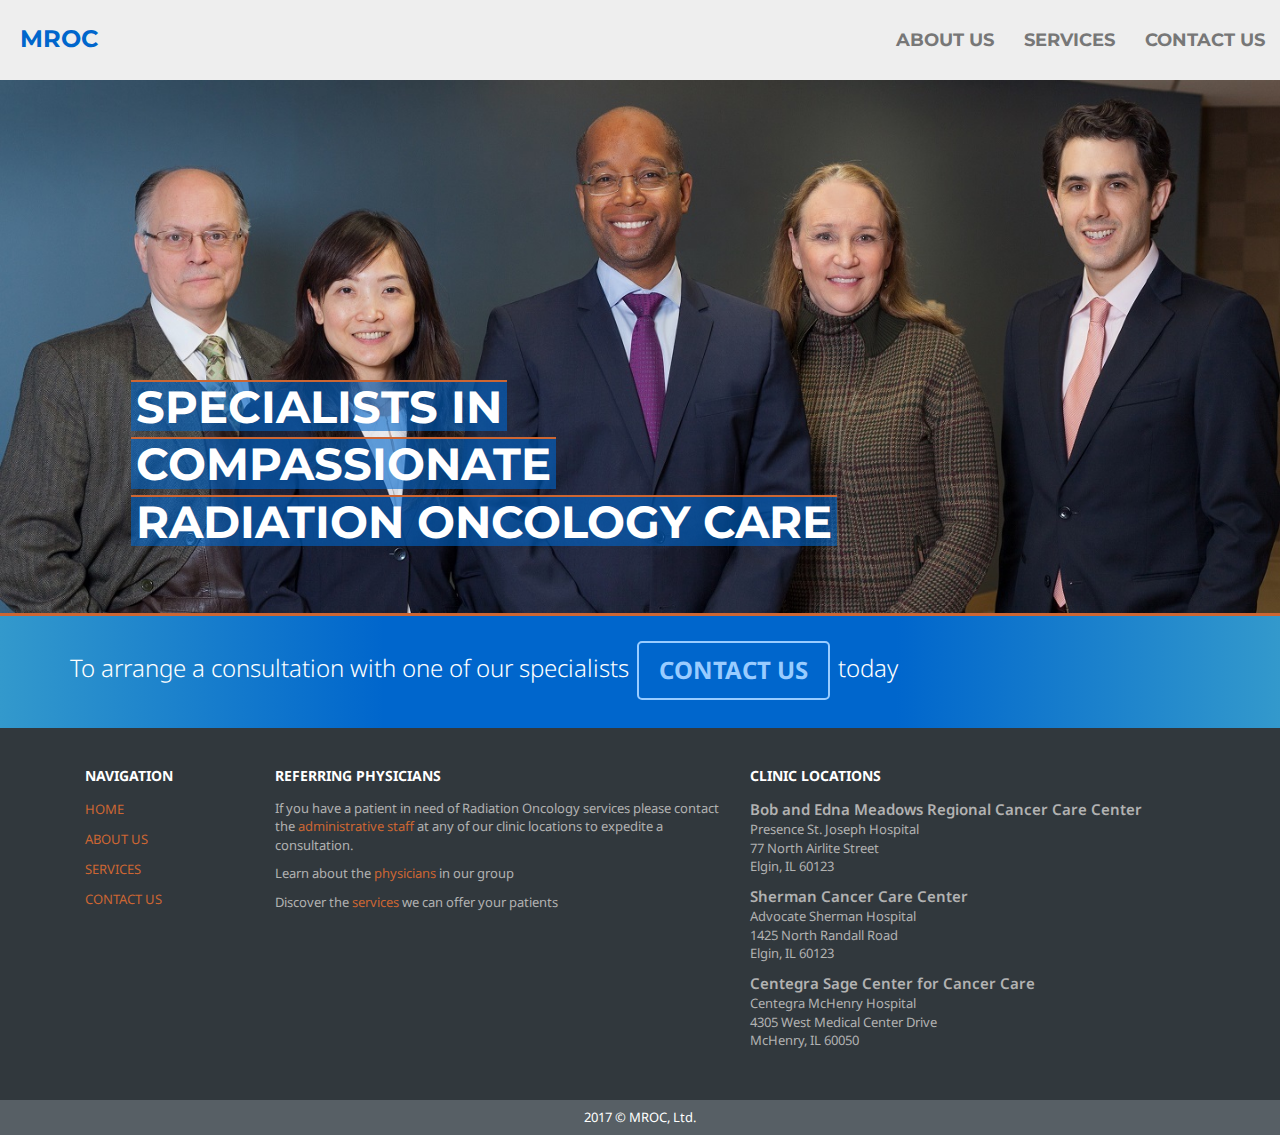
<file: index.html>
<!DOCTYPE html>
<html lang="en">
<head>
    <meta charset="utf-8">
    <meta http-equiv="X-UA-Compatible" content="IE=edge">
    <meta name="viewport" content="width=device-width, initial-scale=1">
    
    <!-- The above 3 meta tags come first in the head declaration -->
    <title>MROC | Midwest Radiation Oncology Consultants, Ltd.</title>

    <meta name="description" content="MROC corporate website" />

    <!-- Stylesheets -->
    <link href="https://maxcdn.bootstrapcdn.com/bootstrap/3.3.7/css/bootstrap.min.css" rel="stylesheet" integrity="sha384-BVYiiSIFeK1dGmJRAkycuHAHRg32OmUcww7on3RYdg4Va+PmSTsz/K68vbdEjh4u" crossorigin="anonymous">
    <link href="http://maxcdn.bootstrapcdn.com/font-awesome/4.2.0/css/font-awesome.min.css" rel="stylesheet">
    <link href="css/main.css" rel="stylesheet">

    <!-- fonts -->
    <link href="https://fonts.googleapis.com/css?family=Montserrat" rel="stylesheet">
    <link href="https://fonts.googleapis.com/css?family=Noto+Sans" rel="stylesheet">
    <link href="http://fonts.googleapis.com/css?family=Open+Sans:300italic,400italic,600italic,700italic,400,300,600,700,800" rel="stylesheet" type="text/css">
    
    <!-- HTML5 shim and Respond.js for IE8 support of HTML5 elements and media queries -->
    <!-- WARNING: Respond.js doesn't work if you view the page via file:// -->
    <!--[if lt IE 9]>
      <script src="https://oss.maxcdn.com/html5shiv/3.7.2/html5shiv.min.js"></script>
      <script src="https://oss.maxcdn.com/respond/1.4.2/respond.min.js"></script>
      <![endif]-->
      <script src="js/first.js"></script>


  </head>
  <body data-responsejs='{ 
      "create": [ {
          "prop": "width",
          "breakpoints": [0, 320, 481, 641, 961, 1025, 1281, 1400] 
        }]
    }'>
    <div class="wrapper">
    <div class="container-nav">        
        <nav class="navbar navbar-default">
            <div class="container-fluid"> 
            <!-- Brand and toggle get grouped for better mobile display -->
            <div class="navbar-header">
                <button type="button" class="navbar-toggle collapsed" data-toggle="collapse" data-target="#bs-example-navbar-collapse-1"> <span class="sr-only">Toggle navigation</span> <span class="icon-bar"></span> <span class="icon-bar"></span> <span class="icon-bar"></span> </button>
                <a class="navbar-brand" href="/"><span>MROC</span></a> </div>

                <!-- Collect the nav links, forms, and other content for toggling -->
                <div class="collapse navbar-collapse" id="bs-example-navbar-collapse-1">
                    <ul class="nav navbar-nav navbar-right">
                        <li><a href="about-us.html">About Us</a></li>
                        <li><a href="services.html">Services</a></li>
                        <li><a href="contact-us.html" class="last">Contact Us</a></li>
                    </ul>
                </div>
            <!-- /.navbar-collapse --> 
        </div>
        <!-- /.container-fluid --> 
    </nav>
  </div>
</div>
    <!-- slider -->

    <ul class="rslides">
      <li>
        <img src="img/landing-group.jpg" data-min-width-1400="img/landing-group.jpg" alt="">
        <div class="container">
          <div class="caption">
            <h1>Specialists in
            <h1>Compassionate</h1>
            <h1>Radiation Oncology Care</h1>
          </h1></div>
        </div>
      </li>
      <li>
        <img src="img/landing-dosi.jpg" data-min-width-1400="img/landing-dosi.jpg" alt="">
        <div class="container">
          <div class="caption">
            <h1>Offering Cutting edge</h1>
            <h1>Radiation Oncology</h1>
            <h1>treatments</h1>
          </div>
        </div>
      </li>
      <li>
        <img src="img/landing-linac.jpg" data-min-width-1400="img/landing-linac.jpg" alt="">
        <div class="container">
          <div class="caption">
            <h1>Caring for the</h1>
            <h1>Fox River Valley Community</h1>
            <h1>For Over 30 years</h1>
          </div>
        </div>
      </li>
    </ul>

<!-- slider end -->
  <div class="small-welcome">
<div class="container">
    <div class="row">
        <div class="col-lg-12 col-md-12">
            <div class="small-content">

            <h2>Welcome</h2>
            <p>Midwest Radiation Oncology Consultants (MROC) is a group of Radiation Oncology Physician specialists that has been proudly serving the Fox River Valley Community for the last 30 years.  We offer cutting-edge Radiation Oncology therapies with a compassionate, patient-centered approach.</p>

            </div>
        </div>
    
    </div>
</div>
</div>
  <div class="subslider">
	<div class="container">
       <p>To arrange a consultation with one of our specialists</p> <a href="#" onclick="return false" data-toggle="collapse" data-target="#contact" class="line-btn">Contact Us</a> <p>today</p>
   </div>
</div>
<div id="contact" class="collapse">
    <div class="container">
        <div class="row">
            <div id="gform-container" class="col-lg-6 col-md-6 col-sm-6 col-xs-12">
                <div class="subslider-form">
                    <h5>Send an inquiry using the form below:</h5>
                    <form name="gform" id="gform" enctype="text/plain" action="https://docs.google.com/a/midwestradonc.com/forms/d/e/1FAIpQLSdJ8Tgd1qqdlDgRhcsXER-OVNNhE8avQY5S5x8ZWwLaMlhpXA/formResponse" target="hidden_iframe" onsubmit="submitted=true">
                        <input type="text" name="entry.798954122" id="entry.798954122" placeholder="Name">
                        <input type="text" name="entry.1000954027" id="entry.1000954027" placeholder="E-Mail">
                        <input type="text" name="entry.2128951296" id="entry.2128951296" placeholder="Phone number">
                        <textarea name="entry.1451493615" id="entry.1451493615" placeholder="Message" rows="3"></textarea>
                    <button class="submit-bt">Send</button>
                    </form>
                    <!-- used to prevent redirect -->
                    <iframe name="hidden_iframe" id="hidden_iframe" style="display:none" onload="if(submitted) {}"></iframe>
                </div>

            </div>
                <div id="gform-success" class="subslider-form-success"></div>
        </div>
    </div>
</div>
    <div class="footer">
    <div class="container">
        <div class="col-sm-2 col-md-2 footer-nav">
            <h5>Navigation</h5>
            <ul>
                <li><a href="index.html">Home</a></li>
                <li><a href="about-us.html">About Us</a></li>
                <li><a href="services.html">Services</a></li>
                <li><a href="contact-us.html">Contact Us</a></li>
            </ul>
        </div>
        <div class="col-sm-5 col-md-5 referring">
            <h5>Referring Physicians</h5>
            <ul>
                <li>If you have a patient in need of Radiation Oncology services please contact the <a href="contact-us.html">administrative staff</a> at any of our clinic locations to expedite a consultation.</li>
                <li>Learn about the <a href="about-us.html">physicians</a> in our group</li>
                <li>Discover the <a href="services.html">services</a> we can offer your patients</li>
            </ul>
        </div>
        <div class="col-sm-5 col-md-5 locations">
            <h5>Clinic Locations</h5>
            <ul>
                <li><span>Bob and Edna Meadows Regional Cancer Care Center</span><br>Presence St. Joseph Hospital<br>77 North Airlite Street<br>Elgin, IL 60123</li>
                <li><span>Sherman Cancer Care Center</span><br>Advocate Sherman Hospital<br>1425 North Randall Road<br>Elgin, IL 60123</li>
                <li><span>Centegra Sage Center for Cancer Care</span><br>Centegra McHenry Hospital<br>4305 West Medical Center Drive<br>McHenry, IL 60050</li>
            </ul>
        </div>

    </div>
</div>
<div class="copyright">
    <div class="container">
       <p>2017 &copy; MROC, Ltd.</p>
   </div>
</div>
</body>
    <!-- jQuery (necessary for Bootstrap's JavaScript plugins) --> 
    <script src="https://code.jquery.com/jquery-3.1.1.min.js" integrity="sha256-hVVnYaiADRTO2PzUGmuLJr8BLUSjGIZsDYGmIJLv2b8=" crossorigin="anonymous"></script>
    <!-- Include all compiled plugins (below), or include individual files as needed --> 
    <script src="https://maxcdn.bootstrapcdn.com/bootstrap/3.3.7/js/bootstrap.min.js" integrity="sha384-Tc5IQib027qvyjSMfHjOMaLkfuWVxZxUPnCJA7l2mCWNIpG9mGCD8wGNIcPD7Txa" crossorigin="anonymous"></script> 
    <script src="js/scripts.js"></script>
</html>
</file>
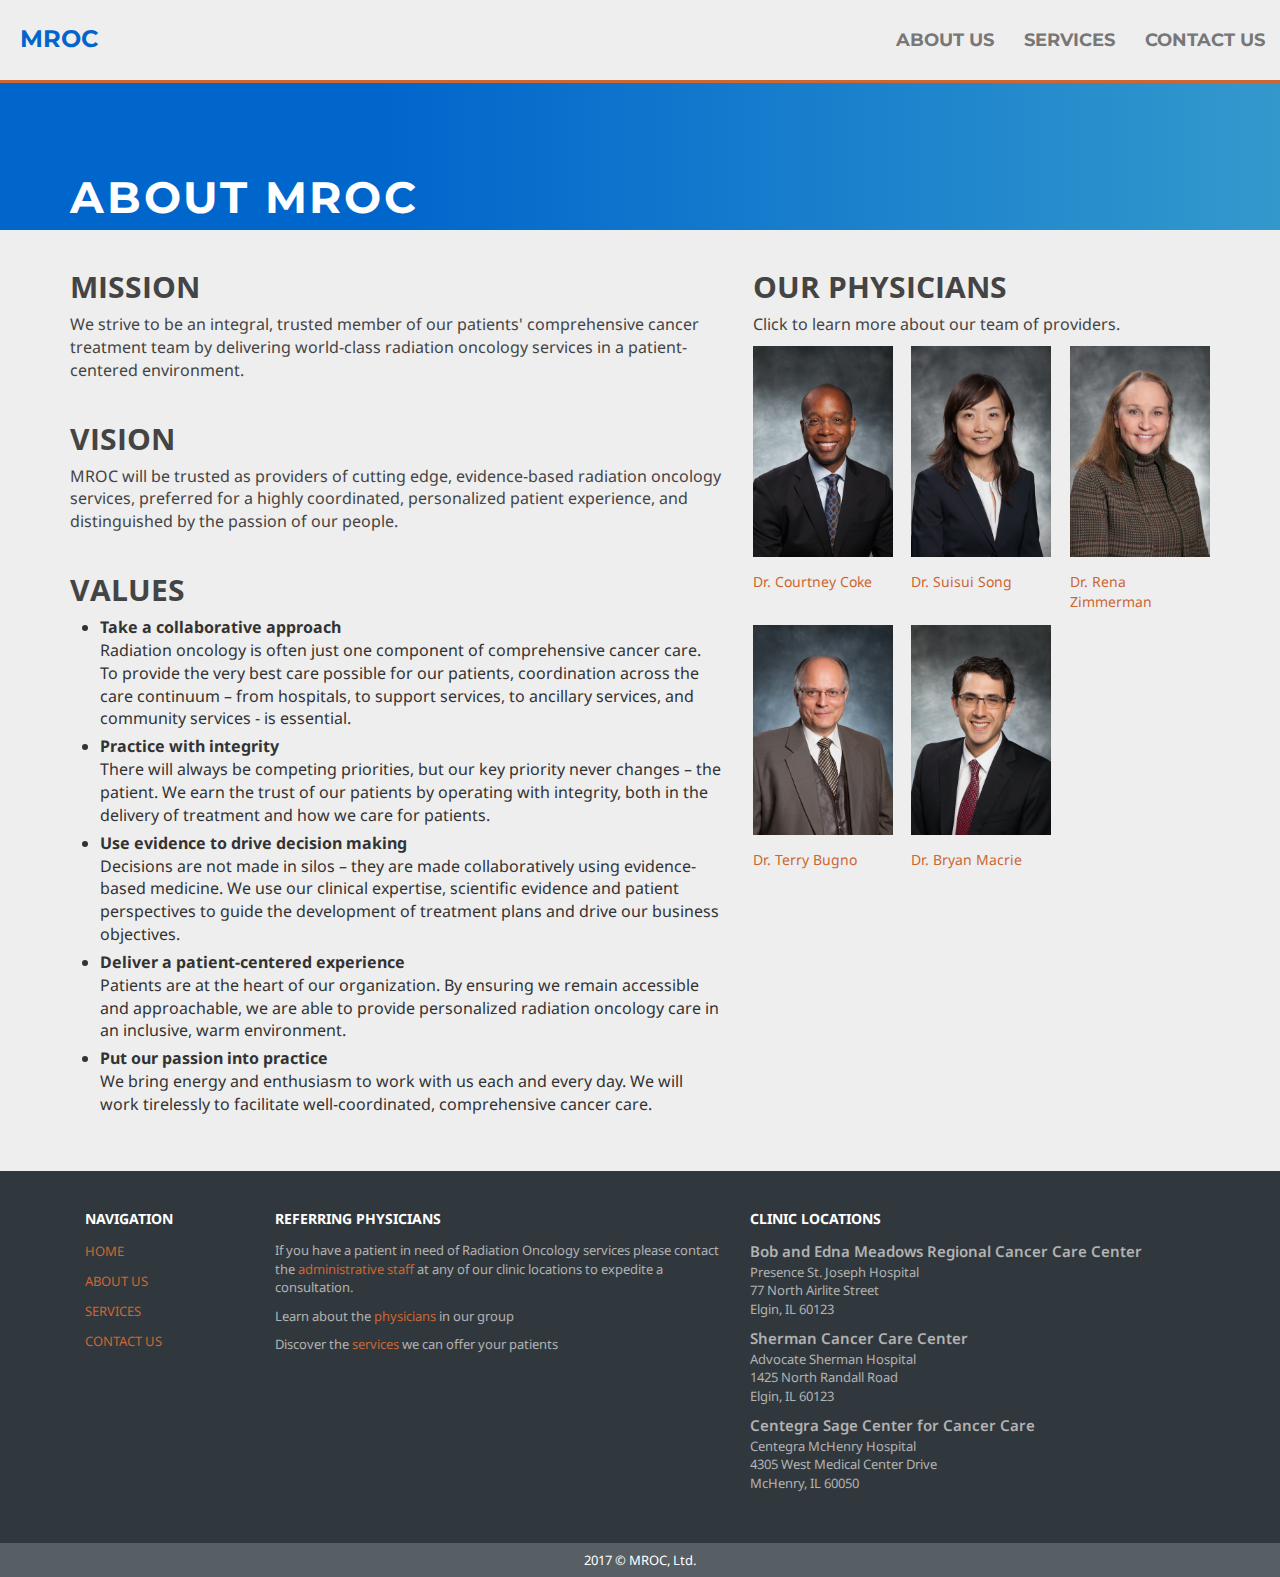
<file: about-us.html>
<!DOCTYPE html>
<html lang="en">
<head>
    <meta charset="utf-8">
    <meta http-equiv="X-UA-Compatible" content="IE=edge">
    <meta name="viewport" content="width=device-width, initial-scale=1">
    
    <!-- The above 3 meta tags come first in the head declaration -->
    <title>MROC | Midwest Radiation Oncology Consultants, Ltd.</title>

    <meta name="description" content="MROC corporate website" />

    <!-- Stylesheets -->
    <link href="https://maxcdn.bootstrapcdn.com/bootstrap/3.3.7/css/bootstrap.min.css" rel="stylesheet" integrity="sha384-BVYiiSIFeK1dGmJRAkycuHAHRg32OmUcww7on3RYdg4Va+PmSTsz/K68vbdEjh4u" crossorigin="anonymous">
    <link href="http://maxcdn.bootstrapcdn.com/font-awesome/4.2.0/css/font-awesome.min.css" rel="stylesheet">
    <link href="css/main.css" rel="stylesheet">

    <!-- fonts -->
    <link href="https://fonts.googleapis.com/css?family=Montserrat" rel="stylesheet">
    <link href="https://fonts.googleapis.com/css?family=Noto+Sans" rel="stylesheet">
    <link href="http://fonts.googleapis.com/css?family=Open+Sans:300italic,400italic,600italic,700italic,400,300,600,700,800" rel="stylesheet" type="text/css">
    
    <!-- HTML5 shim and Respond.js for IE8 support of HTML5 elements and media queries -->
    <!-- WARNING: Respond.js doesn't work if you view the page via file:// -->
    <!--[if lt IE 9]>
      <script src="https://oss.maxcdn.com/html5shiv/3.7.2/html5shiv.min.js"></script>
      <script src="https://oss.maxcdn.com/respond/1.4.2/respond.min.js"></script>
      <![endif]-->
      <script src="js/first.js"></script>


  </head>
  <body data-responsejs='{ 
      "create": [ {
          "prop": "width",
          "breakpoints": [0, 320, 481, 641, 961, 1025, 1281, 1400] 
        }]
    }'>
    <div class="wrapper">
    <div class="container-nav">        
        <nav class="navbar navbar-default">
            <div class="container-fluid"> 
            <!-- Brand and toggle get grouped for better mobile display -->
            <div class="navbar-header">
                <button type="button" class="navbar-toggle collapsed" data-toggle="collapse" data-target="#bs-example-navbar-collapse-1"> <span class="sr-only">Toggle navigation</span> <span class="icon-bar"></span> <span class="icon-bar"></span> <span class="icon-bar"></span> </button>
                <a class="navbar-brand" href="/"><span>MROC</span></a> </div>

                <!-- Collect the nav links, forms, and other content for toggling -->
                <div class="collapse navbar-collapse" id="bs-example-navbar-collapse-1">
                    <ul class="nav navbar-nav navbar-right">
                        <li><a href="about-us.html">About Us</a></li>
                        <li><a href="services.html">Services</a></li>
                        <li><a href="contact-us.html" class="last">Contact Us</a></li>
                    </ul>
                </div>
            <!-- /.navbar-collapse --> 
        </div>
        <!-- /.container-fluid --> 
    </nav>
  </div>
</div>
    <div class="subtitle">
       <div class="container"><h2>About MROC</h2></div>
</div>
<div class="container">
    <div class="row">
        <div class="col-lg-7 col-md-7">
            <div class="content content-2-col">
                <h2>Mission</h2>
                <p>We strive to be an integral, trusted member of our patients' comprehensive cancer treatment team by delivering world-class radiation oncology services in a patient-centered environment.</p>
                <h2>Vision</h2>
                <p>MROC will be trusted as providers of cutting edge, evidence-based radiation oncology services, preferred for a highly coordinated, personalized patient experience, and distinguished by the passion of our people.
                </p>
                <h2>Values</h2>
                <ul>
                    <li><strong>Take a collaborative approach</strong><br>Radiation oncology is often just one component of comprehensive cancer care.  To provide the very best care possible for our patients, coordination across the care continuum – from hospitals, to support services, to ancillary services, and community services - is essential.</li>
                    <li><strong>Practice with integrity</strong><br>There will always be competing priorities, but our key priority never changes – the patient.  We earn the trust of our patients by operating with integrity, both in the delivery of treatment and how we care for patients.</li>
                    <li><strong>Use evidence to drive decision making</strong><br>Decisions are not made in silos – they are made collaboratively using evidence-based medicine.  We use our clinical expertise, scientific evidence and patient perspectives to guide the development of treatment plans and drive our business objectives.</li>
                    <li><strong>Deliver a patient-centered experience</strong><br>Patients are at the heart of our organization.  By ensuring we remain accessible and approachable, we are able to provide personalized radiation oncology care in an inclusive, warm environment.</li>
                    <li><strong>Put our passion into practice</strong><br>We bring energy and enthusiasm to work with us each and every day.  We will work tirelessly to facilitate well-coordinated, comprehensive cancer care.</li>
                </ul>
            </div>
        </div>
        <div class="col-lg-5 col-md-5">
            <div class="content">
                <h2>Our Physicians</h2>
                <p>Click to learn more about our team of providers.</p>
                <div class="img-grid">
                    <a href="courtney-coke.html"><figure><img src="img/coke-sm.jpg">
                        <figcaption>Dr. Courtney Coke</figcaption>
                    </figure></a>
                    <a href="suisui-song.html"><figure><img src="img/song-sm.jpg">
                        <figcaption>Dr. Suisui Song</figcaption>
                    </figure></a>
                    <a href="rena-zimmerman.html"><figure><img src="img/zimmerman-sm.jpg">
                        <figcaption>Dr. Rena Zimmerman</figcaption>
                    </figure></a>
                    <a href="terry-bugno.html"><figure><img src="img/bugno-sm.jpg">
                        <figcaption>Dr. Terry Bugno</figcaption>
                    </figure></a>
                    <a href="bryan-macrie.html"><figure><img src="img/macrie-sm.jpg">
                        <figcaption>Dr. Bryan Macrie</figcaption>
                    </figure></a>
                </div>
            </div>
        </div>
    </div>
</div>
    <div class="footer">
    <div class="container">
        <div class="col-sm-2 col-md-2 footer-nav">
            <h5>Navigation</h5>
            <ul>
                <li><a href="index.html">Home</a></li>
                <li><a href="about-us.html">About Us</a></li>
                <li><a href="services.html">Services</a></li>
                <li><a href="contact-us.html">Contact Us</a></li>
            </ul>
        </div>
        <div class="col-sm-5 col-md-5 referring">
            <h5>Referring Physicians</h5>
            <ul>
                <li>If you have a patient in need of Radiation Oncology services please contact the <a href="contact-us.html">administrative staff</a> at any of our clinic locations to expedite a consultation.</li>
                <li>Learn about the <a href="about-us.html">physicians</a> in our group</li>
                <li>Discover the <a href="services.html">services</a> we can offer your patients</li>
            </ul>
        </div>
        <div class="col-sm-5 col-md-5 locations">
            <h5>Clinic Locations</h5>
            <ul>
                <li><span>Bob and Edna Meadows Regional Cancer Care Center</span><br>Presence St. Joseph Hospital<br>77 North Airlite Street<br>Elgin, IL 60123</li>
                <li><span>Sherman Cancer Care Center</span><br>Advocate Sherman Hospital<br>1425 North Randall Road<br>Elgin, IL 60123</li>
                <li><span>Centegra Sage Center for Cancer Care</span><br>Centegra McHenry Hospital<br>4305 West Medical Center Drive<br>McHenry, IL 60050</li>
            </ul>
        </div>

    </div>
</div>
<div class="copyright">
    <div class="container">
       <p>2017 &copy; MROC, Ltd.</p>
   </div>
</div>
</body>
    <!-- jQuery (necessary for Bootstrap's JavaScript plugins) --> 
    <script src="https://code.jquery.com/jquery-3.1.1.min.js" integrity="sha256-hVVnYaiADRTO2PzUGmuLJr8BLUSjGIZsDYGmIJLv2b8=" crossorigin="anonymous"></script>
    <!-- Include all compiled plugins (below), or include individual files as needed --> 
    <script src="https://maxcdn.bootstrapcdn.com/bootstrap/3.3.7/js/bootstrap.min.js" integrity="sha384-Tc5IQib027qvyjSMfHjOMaLkfuWVxZxUPnCJA7l2mCWNIpG9mGCD8wGNIcPD7Txa" crossorigin="anonymous"></script> 
    <script src="js/scripts.js"></script>
</html>
</file>
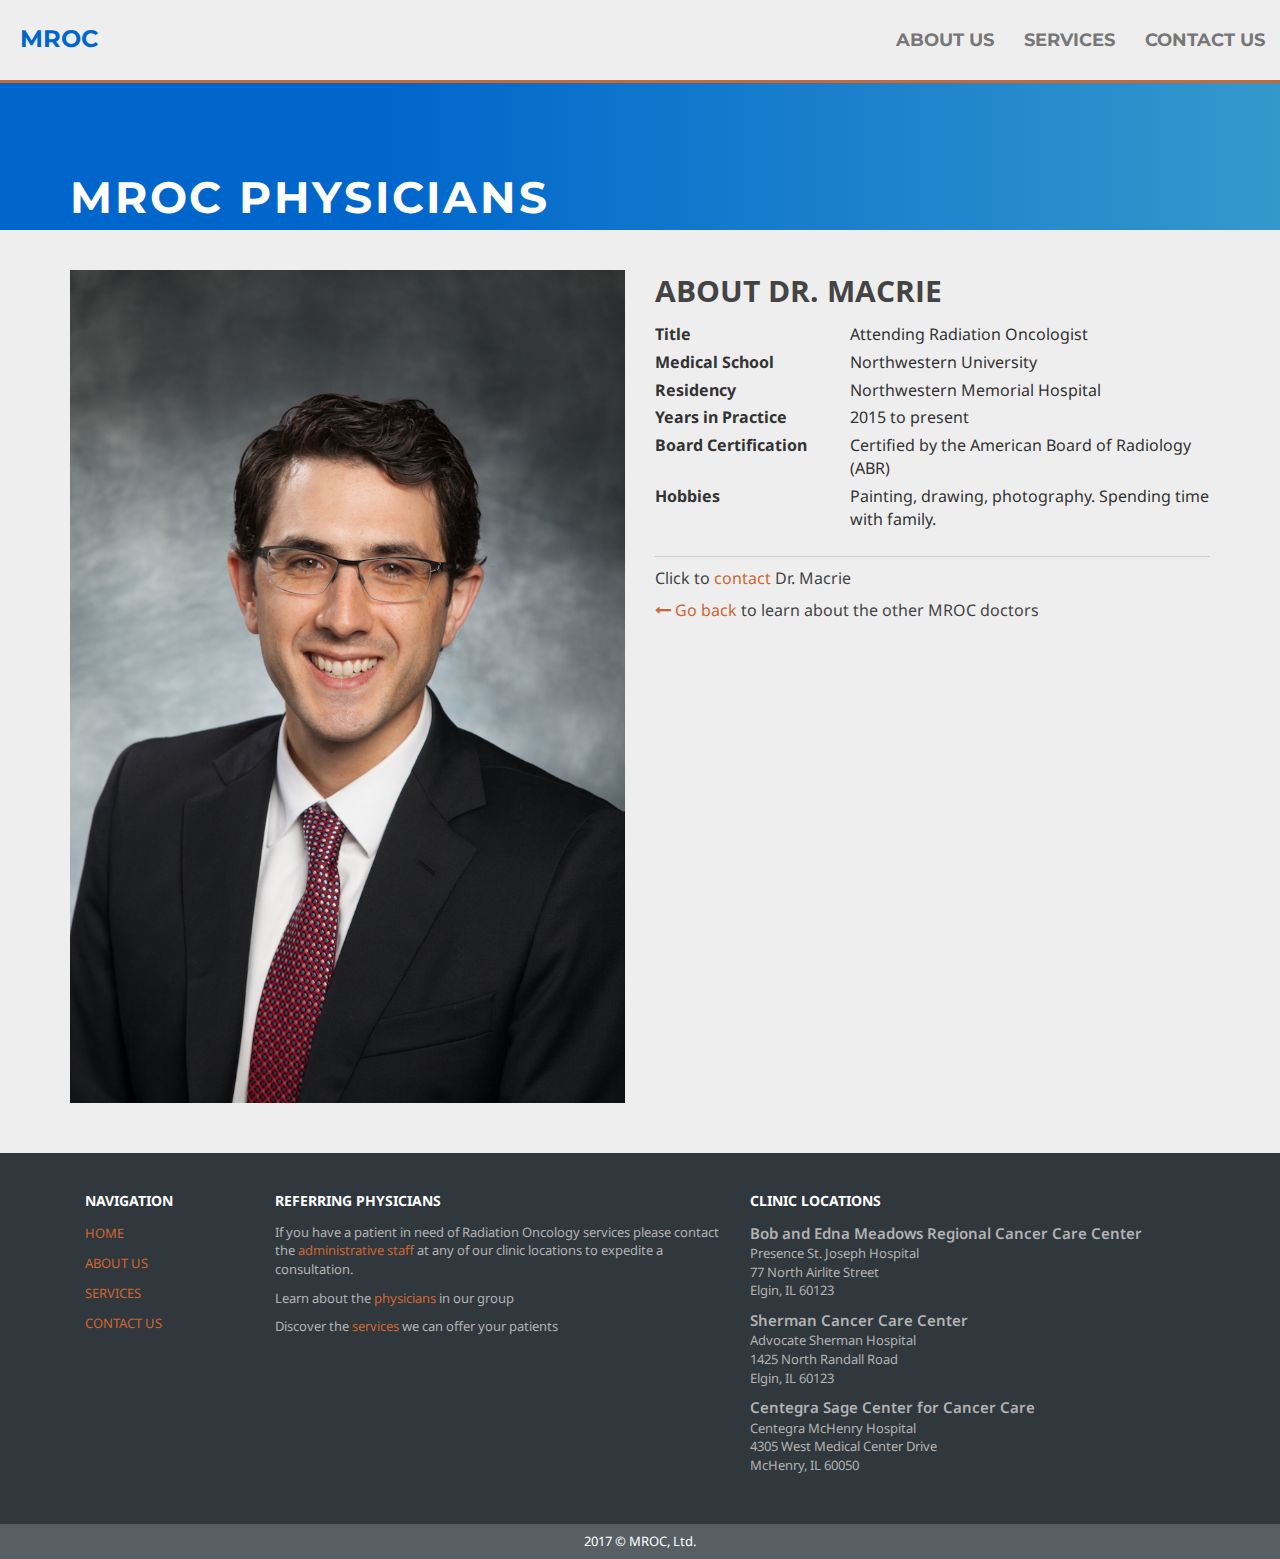
<file: bryan-macrie.html>
<!DOCTYPE html>
<html lang="en">
<head>
    <meta charset="utf-8">
    <meta http-equiv="X-UA-Compatible" content="IE=edge">
    <meta name="viewport" content="width=device-width, initial-scale=1">
    
    <!-- The above 3 meta tags come first in the head declaration -->
    <title>MROC | Midwest Radiation Oncology Consultants, Ltd.</title>

    <meta name="description" content="MROC corporate website" />

    <!-- Stylesheets -->
    <link href="https://maxcdn.bootstrapcdn.com/bootstrap/3.3.7/css/bootstrap.min.css" rel="stylesheet" integrity="sha384-BVYiiSIFeK1dGmJRAkycuHAHRg32OmUcww7on3RYdg4Va+PmSTsz/K68vbdEjh4u" crossorigin="anonymous">
    <link href="http://maxcdn.bootstrapcdn.com/font-awesome/4.2.0/css/font-awesome.min.css" rel="stylesheet">
    <link href="css/main.css" rel="stylesheet">

    <!-- fonts -->
    <link href="https://fonts.googleapis.com/css?family=Montserrat" rel="stylesheet">
    <link href="https://fonts.googleapis.com/css?family=Noto+Sans" rel="stylesheet">
    <link href="http://fonts.googleapis.com/css?family=Open+Sans:300italic,400italic,600italic,700italic,400,300,600,700,800" rel="stylesheet" type="text/css">
    
    <!-- HTML5 shim and Respond.js for IE8 support of HTML5 elements and media queries -->
    <!-- WARNING: Respond.js doesn't work if you view the page via file:// -->
    <!--[if lt IE 9]>
      <script src="https://oss.maxcdn.com/html5shiv/3.7.2/html5shiv.min.js"></script>
      <script src="https://oss.maxcdn.com/respond/1.4.2/respond.min.js"></script>
      <![endif]-->
      <script src="js/first.js"></script>


  </head>
  <body data-responsejs='{ 
      "create": [ {
          "prop": "width",
          "breakpoints": [0, 320, 481, 641, 961, 1025, 1281, 1400] 
        }]
    }'>
    <div class="wrapper">
    <div class="container-nav">        
        <nav class="navbar navbar-default">
            <div class="container-fluid"> 
            <!-- Brand and toggle get grouped for better mobile display -->
            <div class="navbar-header">
                <button type="button" class="navbar-toggle collapsed" data-toggle="collapse" data-target="#bs-example-navbar-collapse-1"> <span class="sr-only">Toggle navigation</span> <span class="icon-bar"></span> <span class="icon-bar"></span> <span class="icon-bar"></span> </button>
                <a class="navbar-brand" href="/"><span>MROC</span></a> </div>

                <!-- Collect the nav links, forms, and other content for toggling -->
                <div class="collapse navbar-collapse" id="bs-example-navbar-collapse-1">
                    <ul class="nav navbar-nav navbar-right">
                        <li><a href="about-us.html">About Us</a></li>
                        <li><a href="services.html">Services</a></li>
                        <li><a href="contact-us.html" class="last">Contact Us</a></li>
                    </ul>
                </div>
            <!-- /.navbar-collapse --> 
        </div>
        <!-- /.container-fluid --> 
    </nav>
  </div>
</div>
    <div class="subtitle">
       <div class="container"><h2>MROC Physicians</h2></div>
</div>
<div class="container">
    <div class="row">
        <div class="col-lg-6 col-md-6 col-sm-12">
            <div class="img-content">
                <div class="h2-hidden">About Dr. Macrie</div>
                <div class="physician-img"><img src="img/macrie-md.jpg" class="img-responsive" alt="Dr. Bryan Macrie"></div>
            </div>
        </div>
        <div class="col-lg-6 col-md-6 col-sm-12">
            <div class="content">
                <div class="h2-shown">About Dr. Macrie</div>
                <div class="row">
                    <div class="col-lg-4 col-md-4 col-sm-4 physician-detail-header">
                        Title                    
                    </div>
                    <div class="col-lg-8 col-md-8 col-sm-8 physician-detail">
                    
                        Attending Radiation Oncologist<br>
                    
                </div>
                </div>
                <div class="row">
                    <div class="col-lg-4 col-md-4 col-sm-4 physician-detail-header">Medical School</div>
                    <div class="col-lg-8 col-md-8 col-sm-8 physician-detail">Northwestern University</div>
                </div>
                <div class="row">
                    <div class="col-lg-4 col-md-4 col-sm-4 physician-detail-header">Residency</div>
                    <div class="col-lg-8 col-md-8 col-sm-8 physician-detail">Northwestern Memorial Hospital</div>
                </div>

  


                <div class="row">
                    <div class="col-lg-4 col-md-4 col-sm-4 physician-detail-header">Years in Practice</div>
                    <div class="col-lg-8 col-md-8 col-sm-8 physician-detail">2015 to present</div>
                </div>
                <div class="row">
                    <div class="col-lg-4 col-md-4 col-sm-4 physician-detail-header">Board Certification</div>
                    <div class="col-lg-8 col-md-8 col-sm-8 physician-detail">Certified by the American Board of Radiology (ABR)</div>
                </div>
  
                <div class="row">
                    <div class="col-lg-4 col-md-4 col-sm-4 physician-detail-header">Hobbies</div>
                    <div class="col-lg-8 col-md-8 col-sm-8 physician-detail">Painting, drawing, photography.  Spending time with family.</div>
                </div>
<hr>
<p>Click to <a href="contact-us.html">contact</a> Dr. Macrie</p><p><a href="about-us.html"><i class="fa fa-long-arrow-left" aria-hidden="true"></i> Go back</a> to learn about the other MROC doctors</p>
        </div>
    </div>
</div></div>
    <div class="footer">
    <div class="container">
        <div class="col-sm-2 col-md-2 footer-nav">
            <h5>Navigation</h5>
            <ul>
                <li><a href="index.html">Home</a></li>
                <li><a href="about-us.html">About Us</a></li>
                <li><a href="services.html">Services</a></li>
                <li><a href="contact-us.html">Contact Us</a></li>
            </ul>
        </div>
        <div class="col-sm-5 col-md-5 referring">
            <h5>Referring Physicians</h5>
            <ul>
                <li>If you have a patient in need of Radiation Oncology services please contact the <a href="contact-us.html">administrative staff</a> at any of our clinic locations to expedite a consultation.</li>
                <li>Learn about the <a href="about-us.html">physicians</a> in our group</li>
                <li>Discover the <a href="services.html">services</a> we can offer your patients</li>
            </ul>
        </div>
        <div class="col-sm-5 col-md-5 locations">
            <h5>Clinic Locations</h5>
            <ul>
                <li><span>Bob and Edna Meadows Regional Cancer Care Center</span><br>Presence St. Joseph Hospital<br>77 North Airlite Street<br>Elgin, IL 60123</li>
                <li><span>Sherman Cancer Care Center</span><br>Advocate Sherman Hospital<br>1425 North Randall Road<br>Elgin, IL 60123</li>
                <li><span>Centegra Sage Center for Cancer Care</span><br>Centegra McHenry Hospital<br>4305 West Medical Center Drive<br>McHenry, IL 60050</li>
            </ul>
        </div>

    </div>
</div>
<div class="copyright">
    <div class="container">
       <p>2017 &copy; MROC, Ltd.</p>
   </div>
</div>
</body>
    <!-- jQuery (necessary for Bootstrap's JavaScript plugins) --> 
    <script src="https://code.jquery.com/jquery-3.1.1.min.js" integrity="sha256-hVVnYaiADRTO2PzUGmuLJr8BLUSjGIZsDYGmIJLv2b8=" crossorigin="anonymous"></script>
    <!-- Include all compiled plugins (below), or include individual files as needed --> 
    <script src="https://maxcdn.bootstrapcdn.com/bootstrap/3.3.7/js/bootstrap.min.js" integrity="sha384-Tc5IQib027qvyjSMfHjOMaLkfuWVxZxUPnCJA7l2mCWNIpG9mGCD8wGNIcPD7Txa" crossorigin="anonymous"></script> 
    <script src="js/scripts.js"></script>
</html>
</file>
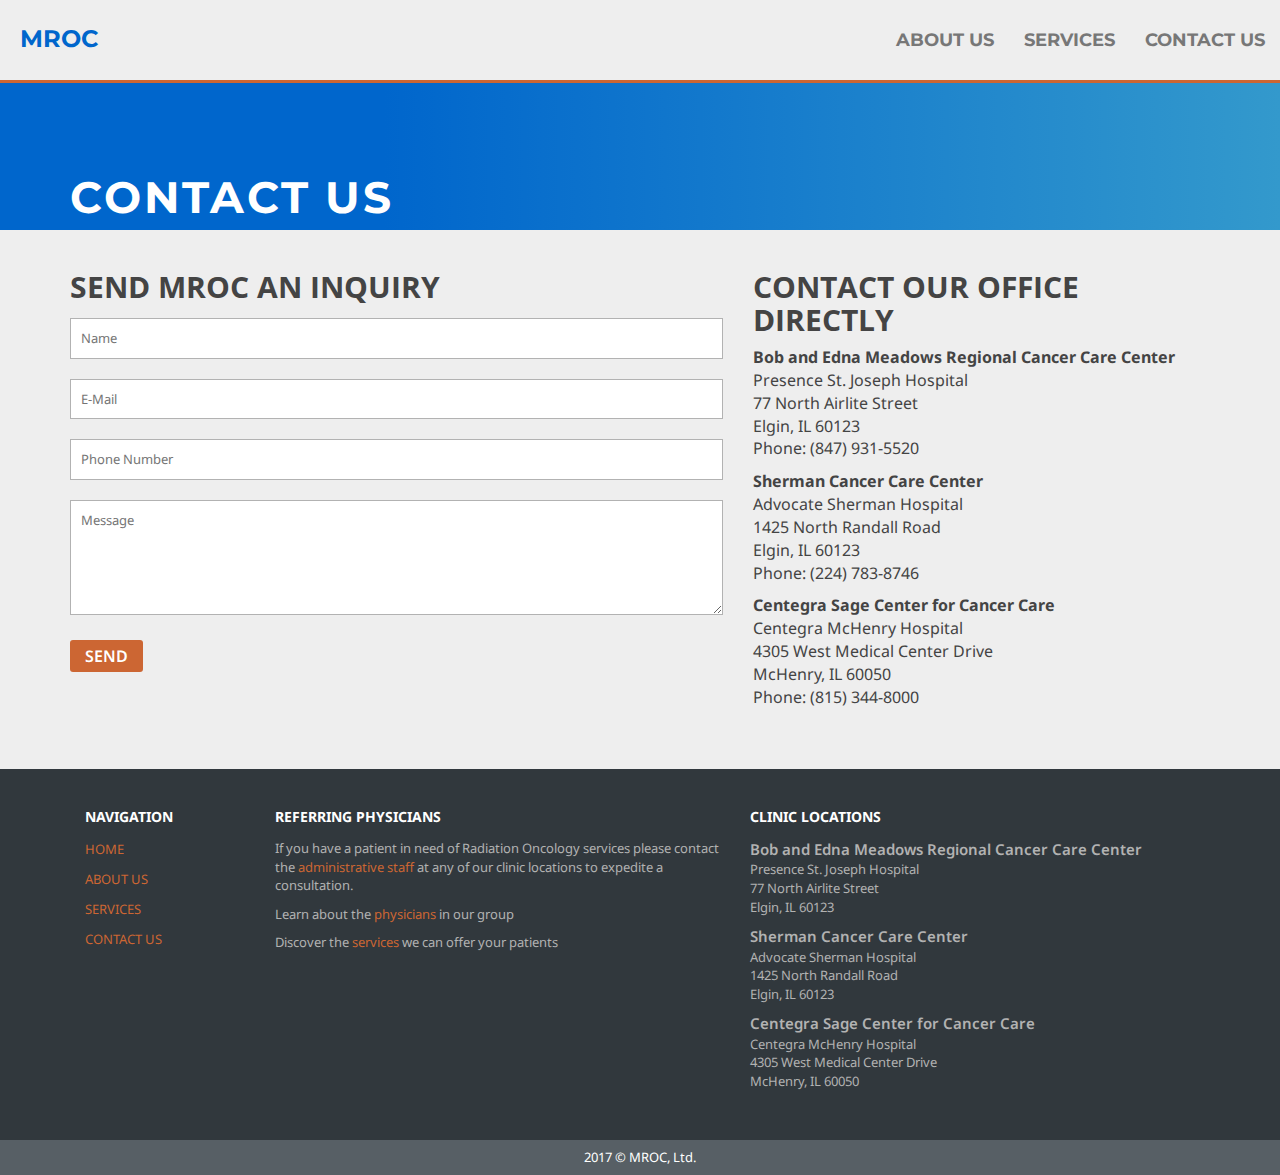
<file: contact-us.html>
<!DOCTYPE html>
<html lang="en">
<head>
    <meta charset="utf-8">
    <meta http-equiv="X-UA-Compatible" content="IE=edge">
    <meta name="viewport" content="width=device-width, initial-scale=1">
    
    <!-- The above 3 meta tags come first in the head declaration -->
    <title>MROC | Midwest Radiation Oncology Consultants, Ltd.</title>

    <meta name="description" content="MROC corporate website" />

    <!-- Stylesheets -->
    <link href="https://maxcdn.bootstrapcdn.com/bootstrap/3.3.7/css/bootstrap.min.css" rel="stylesheet" integrity="sha384-BVYiiSIFeK1dGmJRAkycuHAHRg32OmUcww7on3RYdg4Va+PmSTsz/K68vbdEjh4u" crossorigin="anonymous">
    <link href="http://maxcdn.bootstrapcdn.com/font-awesome/4.2.0/css/font-awesome.min.css" rel="stylesheet">
    <link href="css/main.css" rel="stylesheet">

    <!-- fonts -->
    <link href="https://fonts.googleapis.com/css?family=Montserrat" rel="stylesheet">
    <link href="https://fonts.googleapis.com/css?family=Noto+Sans" rel="stylesheet">
    <link href="http://fonts.googleapis.com/css?family=Open+Sans:300italic,400italic,600italic,700italic,400,300,600,700,800" rel="stylesheet" type="text/css">
    
    <!-- HTML5 shim and Respond.js for IE8 support of HTML5 elements and media queries -->
    <!-- WARNING: Respond.js doesn't work if you view the page via file:// -->
    <!--[if lt IE 9]>
      <script src="https://oss.maxcdn.com/html5shiv/3.7.2/html5shiv.min.js"></script>
      <script src="https://oss.maxcdn.com/respond/1.4.2/respond.min.js"></script>
      <![endif]-->
      <script src="js/first.js"></script>


  </head>
  <body data-responsejs='{ 
      "create": [ {
          "prop": "width",
          "breakpoints": [0, 320, 481, 641, 961, 1025, 1281, 1400] 
        }]
    }'>
    <div class="wrapper">
    <div class="container-nav">        
        <nav class="navbar navbar-default">
            <div class="container-fluid"> 
            <!-- Brand and toggle get grouped for better mobile display -->
            <div class="navbar-header">
                <button type="button" class="navbar-toggle collapsed" data-toggle="collapse" data-target="#bs-example-navbar-collapse-1"> <span class="sr-only">Toggle navigation</span> <span class="icon-bar"></span> <span class="icon-bar"></span> <span class="icon-bar"></span> </button>
                <a class="navbar-brand" href="/"><span>MROC</span></a> </div>

                <!-- Collect the nav links, forms, and other content for toggling -->
                <div class="collapse navbar-collapse" id="bs-example-navbar-collapse-1">
                    <ul class="nav navbar-nav navbar-right">
                        <li><a href="about-us.html">About Us</a></li>
                        <li><a href="services.html">Services</a></li>
                        <li><a href="contact-us.html" class="last">Contact Us</a></li>
                    </ul>
                </div>
            <!-- /.navbar-collapse --> 
        </div>
        <!-- /.container-fluid --> 
    </nav>
  </div>
</div>
    <div class="subtitle">
       <div class="container"><h2>Contact Us</h2></div>
</div>



<div class="container">
<div class="content">

    <div class="row">
        <div class="col-lg-7 col-md-7 col-sm-7">
        <h2>Send MROC An Inquiry</h2>
            <div class="contact-form">
            
            <form name="gform" id="gform-dedicated" enctype="text/plain" action="https://docs.google.com/a/midwestradonc.com/forms/d/e/1FAIpQLSdJ8Tgd1qqdlDgRhcsXER-OVNNhE8avQY5S5x8ZWwLaMlhpXA/formResponse" target="hidden_iframe" onsubmit="submitted=true">
                <input type="text" name="entry.798954122" id="entry.798954122" placeholder="Name">
                <input type="text" name="entry.1000954027" id="entry.1000954027" placeholder="E-Mail">
                <input type="text" name="entry.2128951296" id="entry.2128951296" placeholder="Phone number">
                <textarea name="entry.1451493615" id="entry.1451493615" placeholder="Message" rows="5"></textarea>
            <button class="submit-bt">Send</button>
            </form>
            <!-- used to prevent redirect -->
            <iframe name="hidden_iframe" id="hidden_iframe" style="display:none" onload="if(submitted) {}"></iframe>
            </div>
            <div id="gform-success" class="subslider-form-success-dedicated"></div>
        </div>
        <div class="col-lg-5 col-md-5 col-sm-5">
        <h2>Contact Our Office Directly</h2>
        <p><strong>Bob and Edna Meadows Regional Cancer Care Center</strong><br>Presence St. Joseph Hospital<br>77 North Airlite Street<br>Elgin, IL 60123<br>Phone: (847) 931-5520</p>
        <p><strong>Sherman Cancer Care Center</strong><br>Advocate Sherman Hospital<br>1425 North Randall Road<br>Elgin, IL 60123<br>Phone: (224) 783-8746</p>
        <p><strong>Centegra Sage Center for Cancer Care</strong><br>Centegra McHenry Hospital<br>4305 West Medical Center Drive<br>McHenry, IL 60050<br>Phone: (815) 344-8000</p>
        </div>
    </div>
</div>
</div>
    <div class="footer">
    <div class="container">
        <div class="col-sm-2 col-md-2 footer-nav">
            <h5>Navigation</h5>
            <ul>
                <li><a href="index.html">Home</a></li>
                <li><a href="about-us.html">About Us</a></li>
                <li><a href="services.html">Services</a></li>
                <li><a href="contact-us.html">Contact Us</a></li>
            </ul>
        </div>
        <div class="col-sm-5 col-md-5 referring">
            <h5>Referring Physicians</h5>
            <ul>
                <li>If you have a patient in need of Radiation Oncology services please contact the <a href="contact-us.html">administrative staff</a> at any of our clinic locations to expedite a consultation.</li>
                <li>Learn about the <a href="about-us.html">physicians</a> in our group</li>
                <li>Discover the <a href="services.html">services</a> we can offer your patients</li>
            </ul>
        </div>
        <div class="col-sm-5 col-md-5 locations">
            <h5>Clinic Locations</h5>
            <ul>
                <li><span>Bob and Edna Meadows Regional Cancer Care Center</span><br>Presence St. Joseph Hospital<br>77 North Airlite Street<br>Elgin, IL 60123</li>
                <li><span>Sherman Cancer Care Center</span><br>Advocate Sherman Hospital<br>1425 North Randall Road<br>Elgin, IL 60123</li>
                <li><span>Centegra Sage Center for Cancer Care</span><br>Centegra McHenry Hospital<br>4305 West Medical Center Drive<br>McHenry, IL 60050</li>
            </ul>
        </div>

    </div>
</div>
<div class="copyright">
    <div class="container">
       <p>2017 &copy; MROC, Ltd.</p>
   </div>
</div>
</body>
    <!-- jQuery (necessary for Bootstrap's JavaScript plugins) --> 
    <script src="https://code.jquery.com/jquery-3.1.1.min.js" integrity="sha256-hVVnYaiADRTO2PzUGmuLJr8BLUSjGIZsDYGmIJLv2b8=" crossorigin="anonymous"></script>
    <!-- Include all compiled plugins (below), or include individual files as needed --> 
    <script src="https://maxcdn.bootstrapcdn.com/bootstrap/3.3.7/js/bootstrap.min.js" integrity="sha384-Tc5IQib027qvyjSMfHjOMaLkfuWVxZxUPnCJA7l2mCWNIpG9mGCD8wGNIcPD7Txa" crossorigin="anonymous"></script> 
    <script src="js/scripts.js"></script>
</html>
</file>
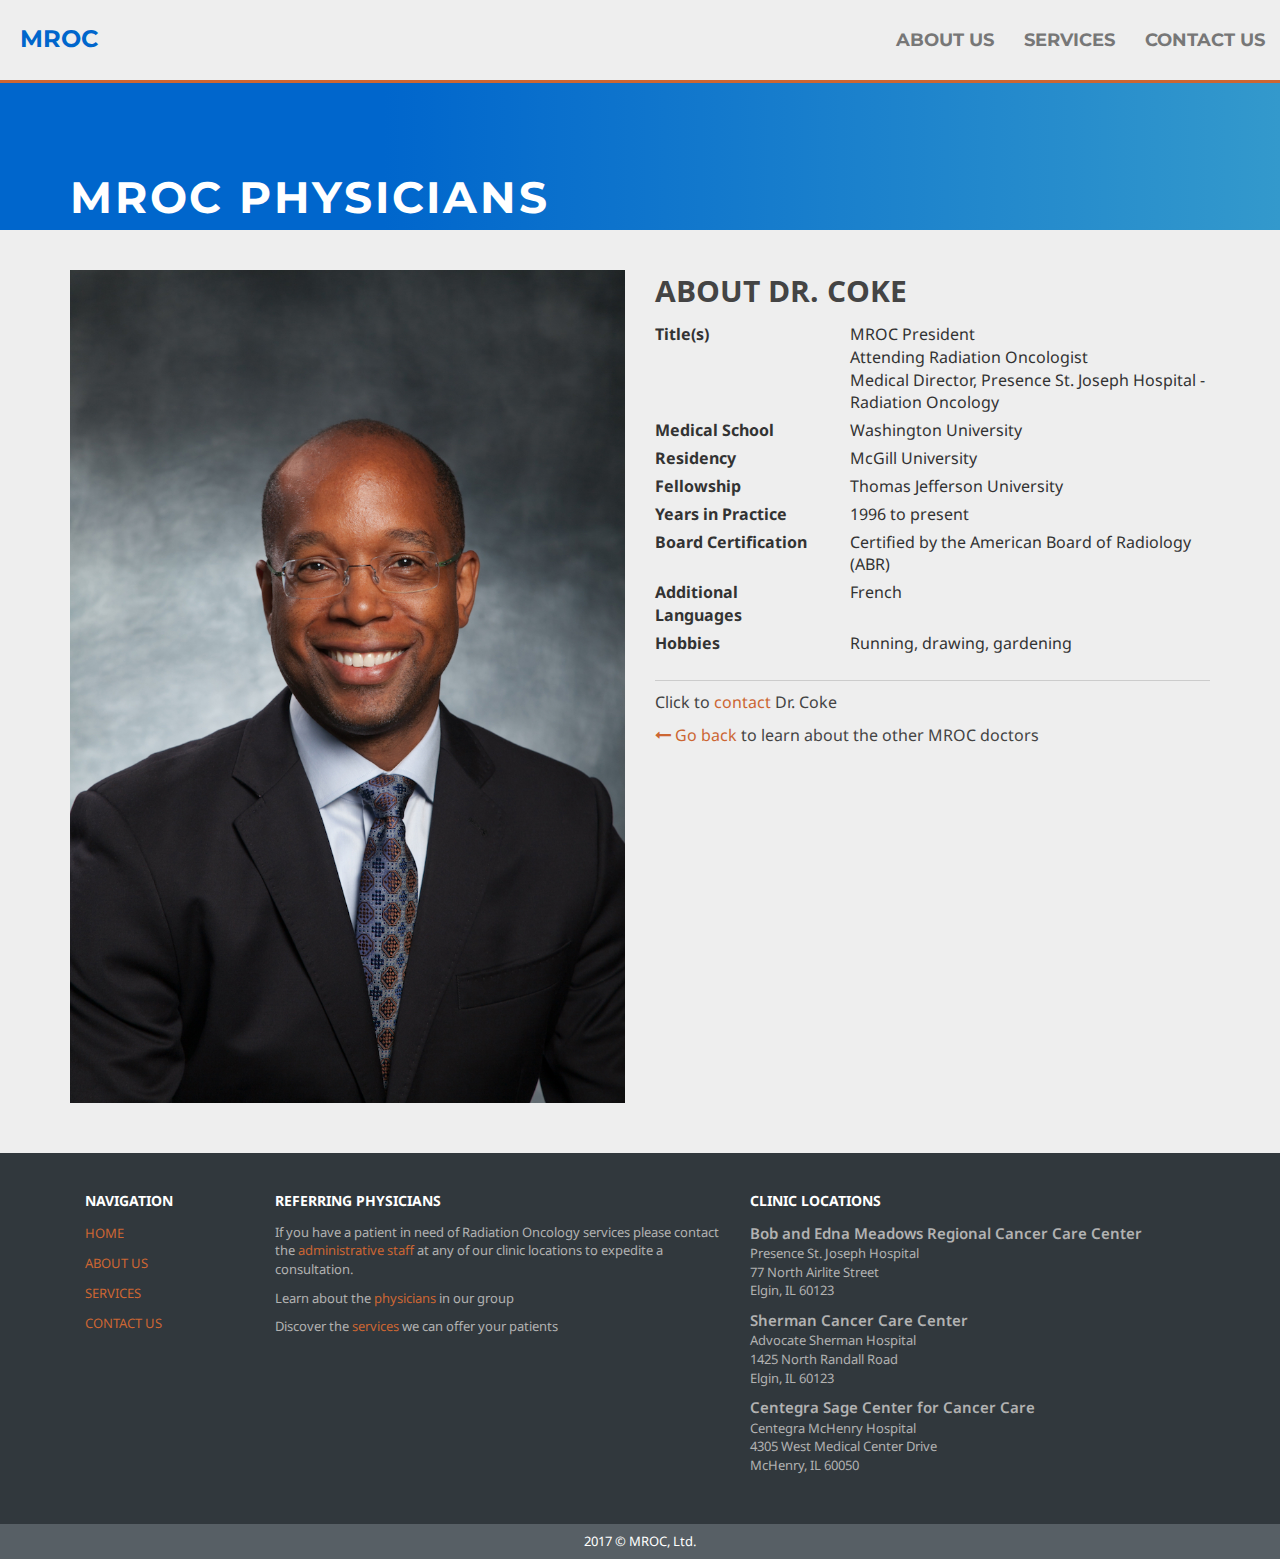
<file: courtney-coke.html>
<!DOCTYPE html>
<html lang="en">
<head>
    <meta charset="utf-8">
    <meta http-equiv="X-UA-Compatible" content="IE=edge">
    <meta name="viewport" content="width=device-width, initial-scale=1">
    
    <!-- The above 3 meta tags come first in the head declaration -->
    <title>MROC | Midwest Radiation Oncology Consultants, Ltd.</title>

    <meta name="description" content="MROC corporate website" />

    <!-- Stylesheets -->
    <link href="https://maxcdn.bootstrapcdn.com/bootstrap/3.3.7/css/bootstrap.min.css" rel="stylesheet" integrity="sha384-BVYiiSIFeK1dGmJRAkycuHAHRg32OmUcww7on3RYdg4Va+PmSTsz/K68vbdEjh4u" crossorigin="anonymous">
    <link href="http://maxcdn.bootstrapcdn.com/font-awesome/4.2.0/css/font-awesome.min.css" rel="stylesheet">
    <link href="css/main.css" rel="stylesheet">

    <!-- fonts -->
    <link href="https://fonts.googleapis.com/css?family=Montserrat" rel="stylesheet">
    <link href="https://fonts.googleapis.com/css?family=Noto+Sans" rel="stylesheet">
    <link href="http://fonts.googleapis.com/css?family=Open+Sans:300italic,400italic,600italic,700italic,400,300,600,700,800" rel="stylesheet" type="text/css">
    
    <!-- HTML5 shim and Respond.js for IE8 support of HTML5 elements and media queries -->
    <!-- WARNING: Respond.js doesn't work if you view the page via file:// -->
    <!--[if lt IE 9]>
      <script src="https://oss.maxcdn.com/html5shiv/3.7.2/html5shiv.min.js"></script>
      <script src="https://oss.maxcdn.com/respond/1.4.2/respond.min.js"></script>
      <![endif]-->
      <script src="js/first.js"></script>


  </head>
  <body data-responsejs='{ 
      "create": [ {
          "prop": "width",
          "breakpoints": [0, 320, 481, 641, 961, 1025, 1281, 1400] 
        }]
    }'>
    <div class="wrapper">
    <div class="container-nav">        
        <nav class="navbar navbar-default">
            <div class="container-fluid"> 
            <!-- Brand and toggle get grouped for better mobile display -->
            <div class="navbar-header">
                <button type="button" class="navbar-toggle collapsed" data-toggle="collapse" data-target="#bs-example-navbar-collapse-1"> <span class="sr-only">Toggle navigation</span> <span class="icon-bar"></span> <span class="icon-bar"></span> <span class="icon-bar"></span> </button>
                <a class="navbar-brand" href="/"><span>MROC</span></a> </div>

                <!-- Collect the nav links, forms, and other content for toggling -->
                <div class="collapse navbar-collapse" id="bs-example-navbar-collapse-1">
                    <ul class="nav navbar-nav navbar-right">
                        <li><a href="about-us.html">About Us</a></li>
                        <li><a href="services.html">Services</a></li>
                        <li><a href="contact-us.html" class="last">Contact Us</a></li>
                    </ul>
                </div>
            <!-- /.navbar-collapse --> 
        </div>
        <!-- /.container-fluid --> 
    </nav>
  </div>
</div>
    <div class="subtitle">
       <div class="container"><h2>MROC Physicians</h2></div>
</div>
<div class="container">
    <div class="row">
        <div class="col-lg-6 col-md-6 col-sm-12">
            <div class="img-content">
                <div class="h2-hidden">About Dr. Coke</div>
                <div class="physician-img"><img src="img/coke-md.jpg" class="img-responsive" alt="Dr. Courtney Coke"></div>
            </div>
        </div>
        <div class="col-lg-6 col-md-6 col-sm-12">
            <div class="content">
                <div class="h2-shown">About Dr. Coke</div>
                <div class="row">
                    <div class="col-lg-4 col-md-4 col-sm-4 physician-detail-header">
                        Title(s)                    
                    </div>
                    <div class="col-lg-8 col-md-8 col-sm-8 physician-detail">
                    
                        MROC President<br>
                    
                        Attending Radiation Oncologist<br>
                    
                        Medical Director, Presence St. Joseph Hospital - Radiation Oncology<br>
                    
                </div>
                </div>
                <div class="row">
                    <div class="col-lg-4 col-md-4 col-sm-4 physician-detail-header">Medical School</div>
                    <div class="col-lg-8 col-md-8 col-sm-8 physician-detail">Washington University</div>
                </div>
                <div class="row">
                    <div class="col-lg-4 col-md-4 col-sm-4 physician-detail-header">Residency</div>
                    <div class="col-lg-8 col-md-8 col-sm-8 physician-detail">McGill University</div>
                </div>

  
                <div class="row">
                    <div class="col-lg-4 col-md-4 col-sm-4 physician-detail-header">Fellowship</div>
                    <div class="col-lg-8 col-md-8 col-sm-8 physician-detail">Thomas Jefferson University</div>
                </div>
  


                <div class="row">
                    <div class="col-lg-4 col-md-4 col-sm-4 physician-detail-header">Years in Practice</div>
                    <div class="col-lg-8 col-md-8 col-sm-8 physician-detail">1996 to present</div>
                </div>
                <div class="row">
                    <div class="col-lg-4 col-md-4 col-sm-4 physician-detail-header">Board Certification</div>
                    <div class="col-lg-8 col-md-8 col-sm-8 physician-detail">Certified by the American Board of Radiology (ABR)</div>
                </div>
  
                <div class="row">
                    <div class="col-lg-4 col-md-4 col-sm-4 physician-detail-header">Additional Languages</div>
                    <div class="col-lg-8 col-md-8 col-sm-8 physician-detail">French</div>
                </div>
  
                <div class="row">
                    <div class="col-lg-4 col-md-4 col-sm-4 physician-detail-header">Hobbies</div>
                    <div class="col-lg-8 col-md-8 col-sm-8 physician-detail">Running, drawing, gardening</div>
                </div>
<hr>
<p>Click to <a href="contact-us.html">contact</a> Dr. Coke</p><p><a href="about-us.html"><i class="fa fa-long-arrow-left" aria-hidden="true"></i> Go back</a> to learn about the other MROC doctors</p>
        </div>
    </div>
</div></div>
    <div class="footer">
    <div class="container">
        <div class="col-sm-2 col-md-2 footer-nav">
            <h5>Navigation</h5>
            <ul>
                <li><a href="index.html">Home</a></li>
                <li><a href="about-us.html">About Us</a></li>
                <li><a href="services.html">Services</a></li>
                <li><a href="contact-us.html">Contact Us</a></li>
            </ul>
        </div>
        <div class="col-sm-5 col-md-5 referring">
            <h5>Referring Physicians</h5>
            <ul>
                <li>If you have a patient in need of Radiation Oncology services please contact the <a href="contact-us.html">administrative staff</a> at any of our clinic locations to expedite a consultation.</li>
                <li>Learn about the <a href="about-us.html">physicians</a> in our group</li>
                <li>Discover the <a href="services.html">services</a> we can offer your patients</li>
            </ul>
        </div>
        <div class="col-sm-5 col-md-5 locations">
            <h5>Clinic Locations</h5>
            <ul>
                <li><span>Bob and Edna Meadows Regional Cancer Care Center</span><br>Presence St. Joseph Hospital<br>77 North Airlite Street<br>Elgin, IL 60123</li>
                <li><span>Sherman Cancer Care Center</span><br>Advocate Sherman Hospital<br>1425 North Randall Road<br>Elgin, IL 60123</li>
                <li><span>Centegra Sage Center for Cancer Care</span><br>Centegra McHenry Hospital<br>4305 West Medical Center Drive<br>McHenry, IL 60050</li>
            </ul>
        </div>

    </div>
</div>
<div class="copyright">
    <div class="container">
       <p>2017 &copy; MROC, Ltd.</p>
   </div>
</div>
</body>
    <!-- jQuery (necessary for Bootstrap's JavaScript plugins) --> 
    <script src="https://code.jquery.com/jquery-3.1.1.min.js" integrity="sha256-hVVnYaiADRTO2PzUGmuLJr8BLUSjGIZsDYGmIJLv2b8=" crossorigin="anonymous"></script>
    <!-- Include all compiled plugins (below), or include individual files as needed --> 
    <script src="https://maxcdn.bootstrapcdn.com/bootstrap/3.3.7/js/bootstrap.min.js" integrity="sha384-Tc5IQib027qvyjSMfHjOMaLkfuWVxZxUPnCJA7l2mCWNIpG9mGCD8wGNIcPD7Txa" crossorigin="anonymous"></script> 
    <script src="js/scripts.js"></script>
</html>
</file>
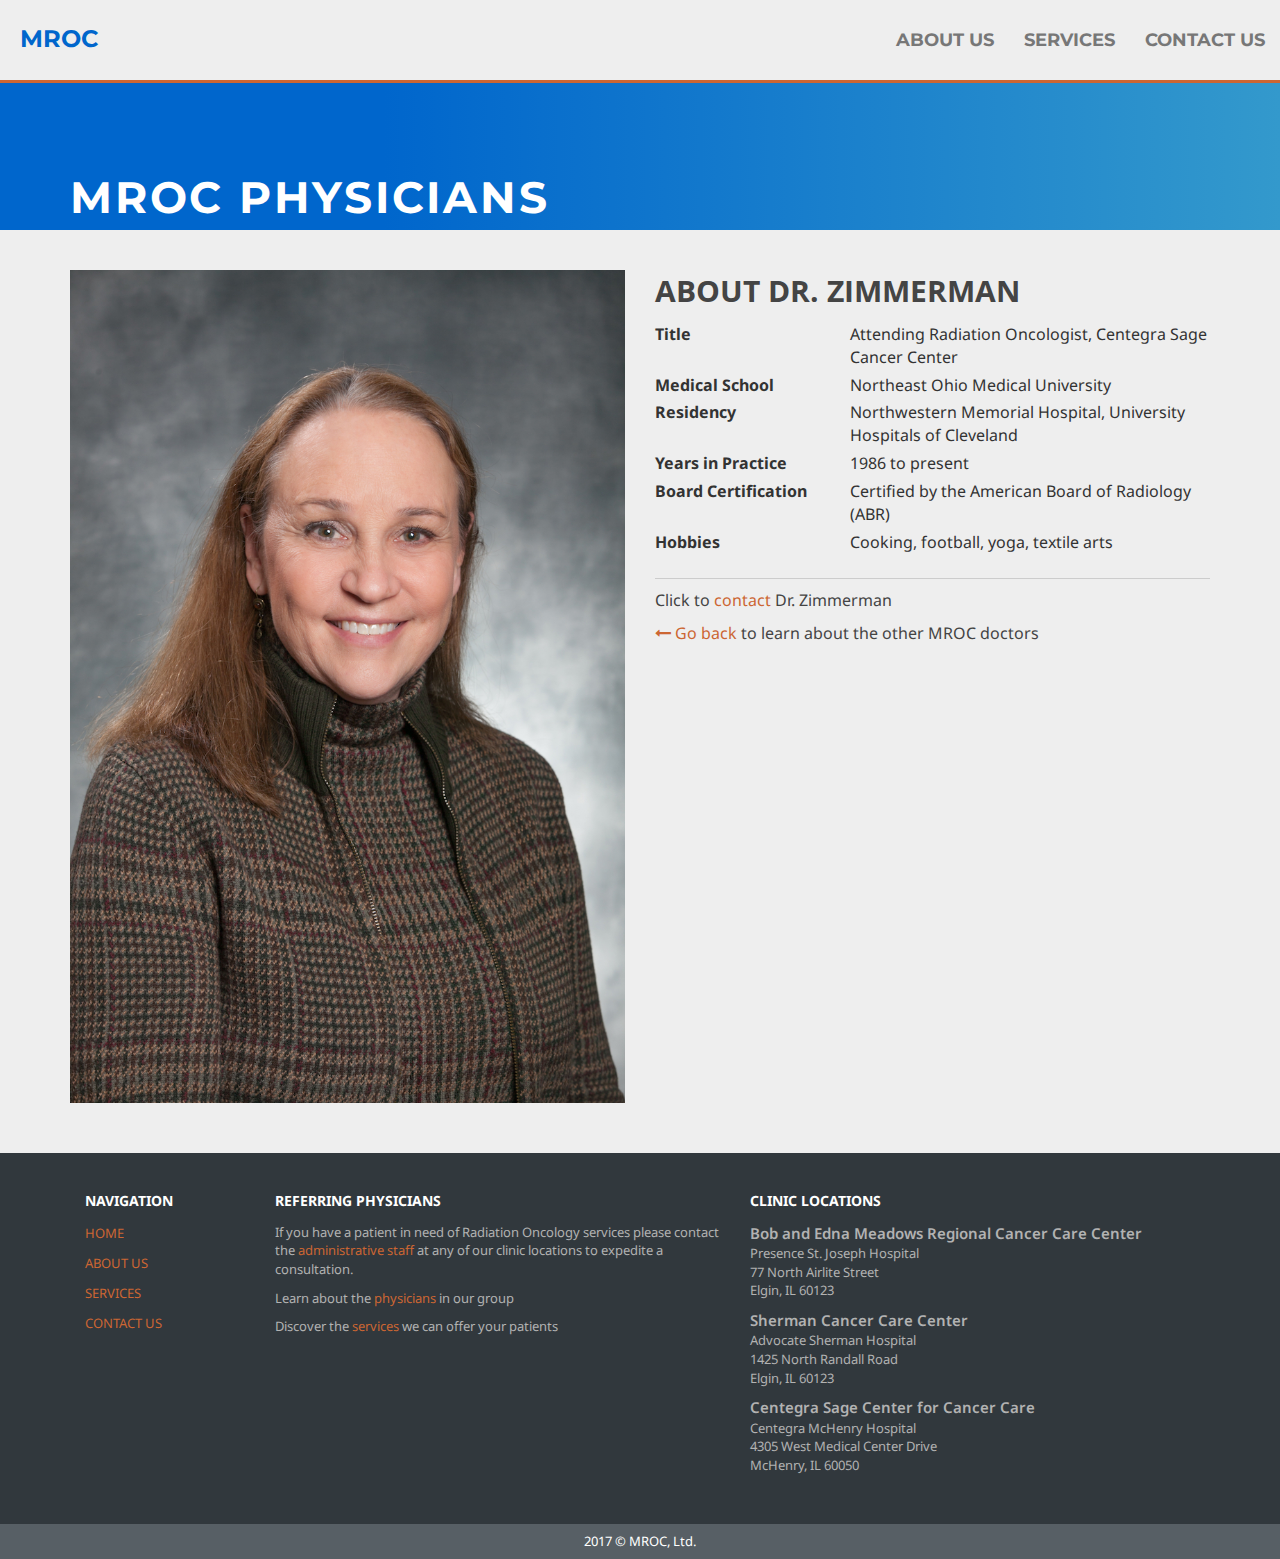
<file: rena-zimmerman.html>
<!DOCTYPE html>
<html lang="en">
<head>
    <meta charset="utf-8">
    <meta http-equiv="X-UA-Compatible" content="IE=edge">
    <meta name="viewport" content="width=device-width, initial-scale=1">
    
    <!-- The above 3 meta tags come first in the head declaration -->
    <title>MROC | Midwest Radiation Oncology Consultants, Ltd.</title>

    <meta name="description" content="MROC corporate website" />

    <!-- Stylesheets -->
    <link href="https://maxcdn.bootstrapcdn.com/bootstrap/3.3.7/css/bootstrap.min.css" rel="stylesheet" integrity="sha384-BVYiiSIFeK1dGmJRAkycuHAHRg32OmUcww7on3RYdg4Va+PmSTsz/K68vbdEjh4u" crossorigin="anonymous">
    <link href="http://maxcdn.bootstrapcdn.com/font-awesome/4.2.0/css/font-awesome.min.css" rel="stylesheet">
    <link href="css/main.css" rel="stylesheet">

    <!-- fonts -->
    <link href="https://fonts.googleapis.com/css?family=Montserrat" rel="stylesheet">
    <link href="https://fonts.googleapis.com/css?family=Noto+Sans" rel="stylesheet">
    <link href="http://fonts.googleapis.com/css?family=Open+Sans:300italic,400italic,600italic,700italic,400,300,600,700,800" rel="stylesheet" type="text/css">
    
    <!-- HTML5 shim and Respond.js for IE8 support of HTML5 elements and media queries -->
    <!-- WARNING: Respond.js doesn't work if you view the page via file:// -->
    <!--[if lt IE 9]>
      <script src="https://oss.maxcdn.com/html5shiv/3.7.2/html5shiv.min.js"></script>
      <script src="https://oss.maxcdn.com/respond/1.4.2/respond.min.js"></script>
      <![endif]-->
      <script src="js/first.js"></script>


  </head>
  <body data-responsejs='{ 
      "create": [ {
          "prop": "width",
          "breakpoints": [0, 320, 481, 641, 961, 1025, 1281, 1400] 
        }]
    }'>
    <div class="wrapper">
    <div class="container-nav">        
        <nav class="navbar navbar-default">
            <div class="container-fluid"> 
            <!-- Brand and toggle get grouped for better mobile display -->
            <div class="navbar-header">
                <button type="button" class="navbar-toggle collapsed" data-toggle="collapse" data-target="#bs-example-navbar-collapse-1"> <span class="sr-only">Toggle navigation</span> <span class="icon-bar"></span> <span class="icon-bar"></span> <span class="icon-bar"></span> </button>
                <a class="navbar-brand" href="/"><span>MROC</span></a> </div>

                <!-- Collect the nav links, forms, and other content for toggling -->
                <div class="collapse navbar-collapse" id="bs-example-navbar-collapse-1">
                    <ul class="nav navbar-nav navbar-right">
                        <li><a href="about-us.html">About Us</a></li>
                        <li><a href="services.html">Services</a></li>
                        <li><a href="contact-us.html" class="last">Contact Us</a></li>
                    </ul>
                </div>
            <!-- /.navbar-collapse --> 
        </div>
        <!-- /.container-fluid --> 
    </nav>
  </div>
</div>
    <div class="subtitle">
       <div class="container"><h2>MROC Physicians</h2></div>
</div>
<div class="container">
    <div class="row">
        <div class="col-lg-6 col-md-6 col-sm-12">
            <div class="img-content">
                <div class="h2-hidden">About Dr. Zimmerman</div>
                <div class="physician-img"><img src="img/zimmerman-md.jpg" class="img-responsive" alt="Dr. Rena Zimmerman"></div>
            </div>
        </div>
        <div class="col-lg-6 col-md-6 col-sm-12">
            <div class="content">
                <div class="h2-shown">About Dr. Zimmerman</div>
                <div class="row">
                    <div class="col-lg-4 col-md-4 col-sm-4 physician-detail-header">
                        Title                    
                    </div>
                    <div class="col-lg-8 col-md-8 col-sm-8 physician-detail">
                    
                        Attending Radiation Oncologist, Centegra Sage Cancer Center<br>
                    
                </div>
                </div>
                <div class="row">
                    <div class="col-lg-4 col-md-4 col-sm-4 physician-detail-header">Medical School</div>
                    <div class="col-lg-8 col-md-8 col-sm-8 physician-detail">Northeast Ohio Medical University</div>
                </div>
                <div class="row">
                    <div class="col-lg-4 col-md-4 col-sm-4 physician-detail-header">Residency</div>
                    <div class="col-lg-8 col-md-8 col-sm-8 physician-detail">Northwestern Memorial Hospital, University Hospitals of Cleveland</div>
                </div>

  


                <div class="row">
                    <div class="col-lg-4 col-md-4 col-sm-4 physician-detail-header">Years in Practice</div>
                    <div class="col-lg-8 col-md-8 col-sm-8 physician-detail">1986 to present</div>
                </div>
                <div class="row">
                    <div class="col-lg-4 col-md-4 col-sm-4 physician-detail-header">Board Certification</div>
                    <div class="col-lg-8 col-md-8 col-sm-8 physician-detail">Certified by the American Board of Radiology (ABR)</div>
                </div>
  
                <div class="row">
                    <div class="col-lg-4 col-md-4 col-sm-4 physician-detail-header">Hobbies</div>
                    <div class="col-lg-8 col-md-8 col-sm-8 physician-detail">Cooking, football, yoga, textile arts</div>
                </div>
<hr>
<p>Click to <a href="contact-us.html">contact</a> Dr. Zimmerman</p><p><a href="about-us.html"><i class="fa fa-long-arrow-left" aria-hidden="true"></i> Go back</a> to learn about the other MROC doctors</p>
        </div>
    </div>
</div></div>
    <div class="footer">
    <div class="container">
        <div class="col-sm-2 col-md-2 footer-nav">
            <h5>Navigation</h5>
            <ul>
                <li><a href="index.html">Home</a></li>
                <li><a href="about-us.html">About Us</a></li>
                <li><a href="services.html">Services</a></li>
                <li><a href="contact-us.html">Contact Us</a></li>
            </ul>
        </div>
        <div class="col-sm-5 col-md-5 referring">
            <h5>Referring Physicians</h5>
            <ul>
                <li>If you have a patient in need of Radiation Oncology services please contact the <a href="contact-us.html">administrative staff</a> at any of our clinic locations to expedite a consultation.</li>
                <li>Learn about the <a href="about-us.html">physicians</a> in our group</li>
                <li>Discover the <a href="services.html">services</a> we can offer your patients</li>
            </ul>
        </div>
        <div class="col-sm-5 col-md-5 locations">
            <h5>Clinic Locations</h5>
            <ul>
                <li><span>Bob and Edna Meadows Regional Cancer Care Center</span><br>Presence St. Joseph Hospital<br>77 North Airlite Street<br>Elgin, IL 60123</li>
                <li><span>Sherman Cancer Care Center</span><br>Advocate Sherman Hospital<br>1425 North Randall Road<br>Elgin, IL 60123</li>
                <li><span>Centegra Sage Center for Cancer Care</span><br>Centegra McHenry Hospital<br>4305 West Medical Center Drive<br>McHenry, IL 60050</li>
            </ul>
        </div>

    </div>
</div>
<div class="copyright">
    <div class="container">
       <p>2017 &copy; MROC, Ltd.</p>
   </div>
</div>
</body>
    <!-- jQuery (necessary for Bootstrap's JavaScript plugins) --> 
    <script src="https://code.jquery.com/jquery-3.1.1.min.js" integrity="sha256-hVVnYaiADRTO2PzUGmuLJr8BLUSjGIZsDYGmIJLv2b8=" crossorigin="anonymous"></script>
    <!-- Include all compiled plugins (below), or include individual files as needed --> 
    <script src="https://maxcdn.bootstrapcdn.com/bootstrap/3.3.7/js/bootstrap.min.js" integrity="sha384-Tc5IQib027qvyjSMfHjOMaLkfuWVxZxUPnCJA7l2mCWNIpG9mGCD8wGNIcPD7Txa" crossorigin="anonymous"></script> 
    <script src="js/scripts.js"></script>
</html>
</file>
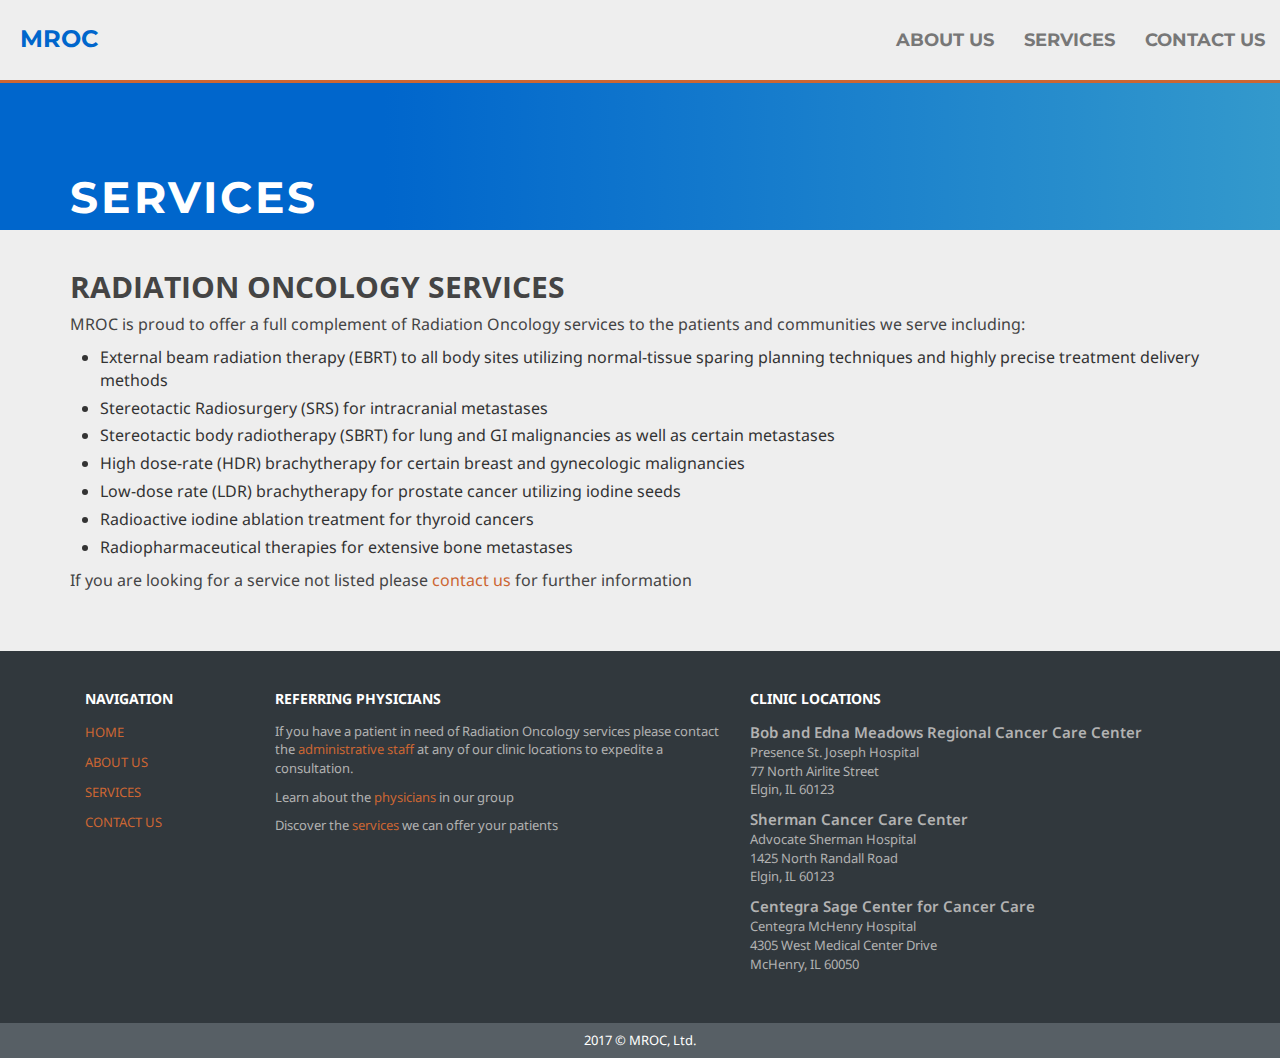
<file: services.html>
<!DOCTYPE html>
<html lang="en">
<head>
    <meta charset="utf-8">
    <meta http-equiv="X-UA-Compatible" content="IE=edge">
    <meta name="viewport" content="width=device-width, initial-scale=1">
    
    <!-- The above 3 meta tags come first in the head declaration -->
    <title>MROC | Midwest Radiation Oncology Consultants, Ltd.</title>

    <meta name="description" content="MROC corporate website" />

    <!-- Stylesheets -->
    <link href="https://maxcdn.bootstrapcdn.com/bootstrap/3.3.7/css/bootstrap.min.css" rel="stylesheet" integrity="sha384-BVYiiSIFeK1dGmJRAkycuHAHRg32OmUcww7on3RYdg4Va+PmSTsz/K68vbdEjh4u" crossorigin="anonymous">
    <link href="http://maxcdn.bootstrapcdn.com/font-awesome/4.2.0/css/font-awesome.min.css" rel="stylesheet">
    <link href="css/main.css" rel="stylesheet">

    <!-- fonts -->
    <link href="https://fonts.googleapis.com/css?family=Montserrat" rel="stylesheet">
    <link href="https://fonts.googleapis.com/css?family=Noto+Sans" rel="stylesheet">
    <link href="http://fonts.googleapis.com/css?family=Open+Sans:300italic,400italic,600italic,700italic,400,300,600,700,800" rel="stylesheet" type="text/css">
    
    <!-- HTML5 shim and Respond.js for IE8 support of HTML5 elements and media queries -->
    <!-- WARNING: Respond.js doesn't work if you view the page via file:// -->
    <!--[if lt IE 9]>
      <script src="https://oss.maxcdn.com/html5shiv/3.7.2/html5shiv.min.js"></script>
      <script src="https://oss.maxcdn.com/respond/1.4.2/respond.min.js"></script>
      <![endif]-->
      <script src="js/first.js"></script>


  </head>
  <body data-responsejs='{ 
      "create": [ {
          "prop": "width",
          "breakpoints": [0, 320, 481, 641, 961, 1025, 1281, 1400] 
        }]
    }'>
    <div class="wrapper">
    <div class="container-nav">        
        <nav class="navbar navbar-default">
            <div class="container-fluid"> 
            <!-- Brand and toggle get grouped for better mobile display -->
            <div class="navbar-header">
                <button type="button" class="navbar-toggle collapsed" data-toggle="collapse" data-target="#bs-example-navbar-collapse-1"> <span class="sr-only">Toggle navigation</span> <span class="icon-bar"></span> <span class="icon-bar"></span> <span class="icon-bar"></span> </button>
                <a class="navbar-brand" href="/"><span>MROC</span></a> </div>

                <!-- Collect the nav links, forms, and other content for toggling -->
                <div class="collapse navbar-collapse" id="bs-example-navbar-collapse-1">
                    <ul class="nav navbar-nav navbar-right">
                        <li><a href="about-us.html">About Us</a></li>
                        <li><a href="services.html">Services</a></li>
                        <li><a href="contact-us.html" class="last">Contact Us</a></li>
                    </ul>
                </div>
            <!-- /.navbar-collapse --> 
        </div>
        <!-- /.container-fluid --> 
    </nav>
  </div>
</div>
    <div class="subtitle">
       <div class="container"><h2>Services</h2></div>
</div>
<div class="container">
    <div class="row">
        <div class="col-lg-12 col-md-12">
            <div class="content">
                <h2>Radiation Oncology Services</h2>
                <p>MROC is proud to offer a full complement of Radiation Oncology services to the patients and communities we serve including:</p>
                <ul>
                <li>External beam radiation therapy (EBRT) to all body sites utilizing normal-tissue sparing planning techniques and highly precise treatment delivery methods</li>
                <li>Stereotactic Radiosurgery (SRS) for intracranial metastases</li>
                <li>Stereotactic body radiotherapy (SBRT) for lung and GI malignancies as well as certain metastases</li>
                <li>High dose-rate (HDR) brachytherapy for certain breast and gynecologic malignancies</li>
                <li>Low-dose rate (LDR) brachytherapy for prostate cancer utilizing iodine seeds</li>
                <li>Radioactive iodine ablation treatment for thyroid cancers</li>
                <li>Radiopharmaceutical therapies for extensive bone metastases</li>
                </ul>
                <p>If you are looking for a service not listed please <a href="contact-us.html">contact us</a> for further information</p>
            </div>
        </div>
    
    </div>
</div>
    <div class="footer">
    <div class="container">
        <div class="col-sm-2 col-md-2 footer-nav">
            <h5>Navigation</h5>
            <ul>
                <li><a href="index.html">Home</a></li>
                <li><a href="about-us.html">About Us</a></li>
                <li><a href="services.html">Services</a></li>
                <li><a href="contact-us.html">Contact Us</a></li>
            </ul>
        </div>
        <div class="col-sm-5 col-md-5 referring">
            <h5>Referring Physicians</h5>
            <ul>
                <li>If you have a patient in need of Radiation Oncology services please contact the <a href="contact-us.html">administrative staff</a> at any of our clinic locations to expedite a consultation.</li>
                <li>Learn about the <a href="about-us.html">physicians</a> in our group</li>
                <li>Discover the <a href="services.html">services</a> we can offer your patients</li>
            </ul>
        </div>
        <div class="col-sm-5 col-md-5 locations">
            <h5>Clinic Locations</h5>
            <ul>
                <li><span>Bob and Edna Meadows Regional Cancer Care Center</span><br>Presence St. Joseph Hospital<br>77 North Airlite Street<br>Elgin, IL 60123</li>
                <li><span>Sherman Cancer Care Center</span><br>Advocate Sherman Hospital<br>1425 North Randall Road<br>Elgin, IL 60123</li>
                <li><span>Centegra Sage Center for Cancer Care</span><br>Centegra McHenry Hospital<br>4305 West Medical Center Drive<br>McHenry, IL 60050</li>
            </ul>
        </div>

    </div>
</div>
<div class="copyright">
    <div class="container">
       <p>2017 &copy; MROC, Ltd.</p>
   </div>
</div>
</body>
    <!-- jQuery (necessary for Bootstrap's JavaScript plugins) --> 
    <script src="https://code.jquery.com/jquery-3.1.1.min.js" integrity="sha256-hVVnYaiADRTO2PzUGmuLJr8BLUSjGIZsDYGmIJLv2b8=" crossorigin="anonymous"></script>
    <!-- Include all compiled plugins (below), or include individual files as needed --> 
    <script src="https://maxcdn.bootstrapcdn.com/bootstrap/3.3.7/js/bootstrap.min.js" integrity="sha384-Tc5IQib027qvyjSMfHjOMaLkfuWVxZxUPnCJA7l2mCWNIpG9mGCD8wGNIcPD7Txa" crossorigin="anonymous"></script> 
    <script src="js/scripts.js"></script>
</html>
</file>
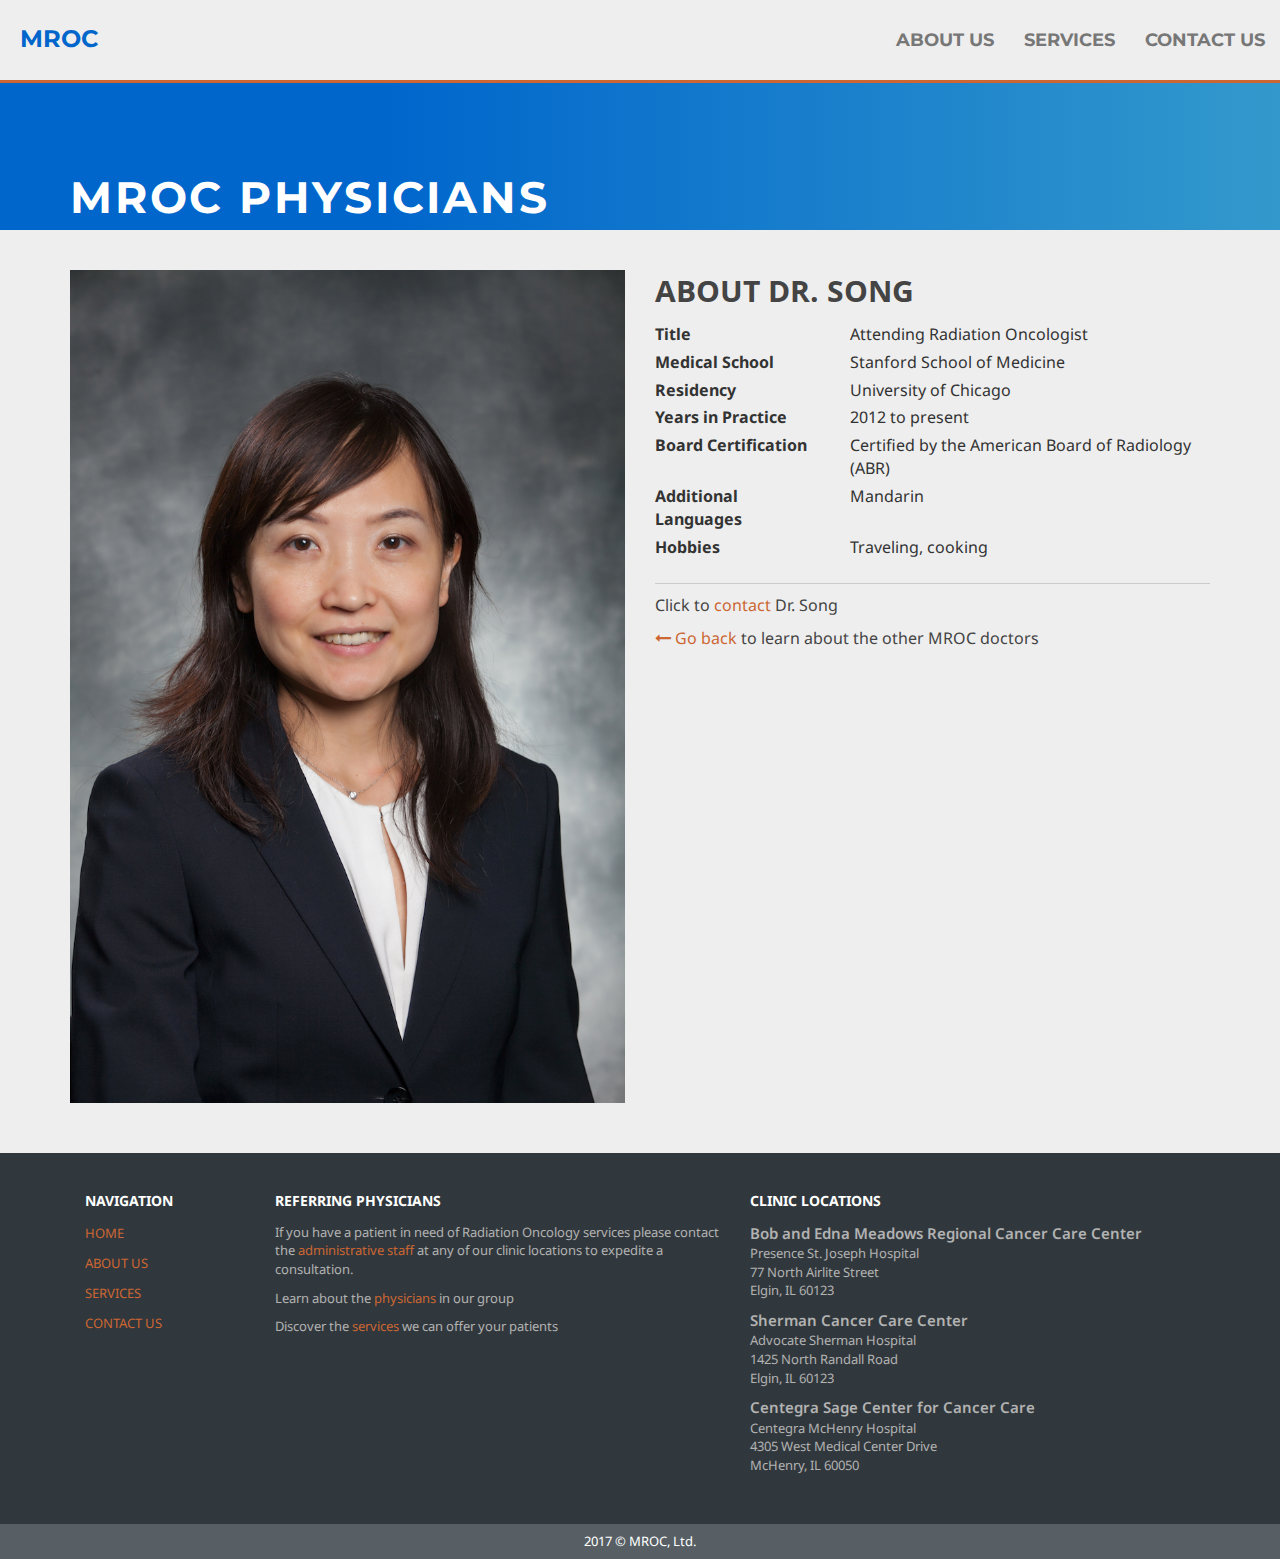
<file: suisui-song.html>
<!DOCTYPE html>
<html lang="en">
<head>
    <meta charset="utf-8">
    <meta http-equiv="X-UA-Compatible" content="IE=edge">
    <meta name="viewport" content="width=device-width, initial-scale=1">
    
    <!-- The above 3 meta tags come first in the head declaration -->
    <title>MROC | Midwest Radiation Oncology Consultants, Ltd.</title>

    <meta name="description" content="MROC corporate website" />

    <!-- Stylesheets -->
    <link href="https://maxcdn.bootstrapcdn.com/bootstrap/3.3.7/css/bootstrap.min.css" rel="stylesheet" integrity="sha384-BVYiiSIFeK1dGmJRAkycuHAHRg32OmUcww7on3RYdg4Va+PmSTsz/K68vbdEjh4u" crossorigin="anonymous">
    <link href="http://maxcdn.bootstrapcdn.com/font-awesome/4.2.0/css/font-awesome.min.css" rel="stylesheet">
    <link href="css/main.css" rel="stylesheet">

    <!-- fonts -->
    <link href="https://fonts.googleapis.com/css?family=Montserrat" rel="stylesheet">
    <link href="https://fonts.googleapis.com/css?family=Noto+Sans" rel="stylesheet">
    <link href="http://fonts.googleapis.com/css?family=Open+Sans:300italic,400italic,600italic,700italic,400,300,600,700,800" rel="stylesheet" type="text/css">
    
    <!-- HTML5 shim and Respond.js for IE8 support of HTML5 elements and media queries -->
    <!-- WARNING: Respond.js doesn't work if you view the page via file:// -->
    <!--[if lt IE 9]>
      <script src="https://oss.maxcdn.com/html5shiv/3.7.2/html5shiv.min.js"></script>
      <script src="https://oss.maxcdn.com/respond/1.4.2/respond.min.js"></script>
      <![endif]-->
      <script src="js/first.js"></script>


  </head>
  <body data-responsejs='{ 
      "create": [ {
          "prop": "width",
          "breakpoints": [0, 320, 481, 641, 961, 1025, 1281, 1400] 
        }]
    }'>
    <div class="wrapper">
    <div class="container-nav">        
        <nav class="navbar navbar-default">
            <div class="container-fluid"> 
            <!-- Brand and toggle get grouped for better mobile display -->
            <div class="navbar-header">
                <button type="button" class="navbar-toggle collapsed" data-toggle="collapse" data-target="#bs-example-navbar-collapse-1"> <span class="sr-only">Toggle navigation</span> <span class="icon-bar"></span> <span class="icon-bar"></span> <span class="icon-bar"></span> </button>
                <a class="navbar-brand" href="/"><span>MROC</span></a> </div>

                <!-- Collect the nav links, forms, and other content for toggling -->
                <div class="collapse navbar-collapse" id="bs-example-navbar-collapse-1">
                    <ul class="nav navbar-nav navbar-right">
                        <li><a href="about-us.html">About Us</a></li>
                        <li><a href="services.html">Services</a></li>
                        <li><a href="contact-us.html" class="last">Contact Us</a></li>
                    </ul>
                </div>
            <!-- /.navbar-collapse --> 
        </div>
        <!-- /.container-fluid --> 
    </nav>
  </div>
</div>
    <div class="subtitle">
       <div class="container"><h2>MROC Physicians</h2></div>
</div>
<div class="container">
    <div class="row">
        <div class="col-lg-6 col-md-6 col-sm-12">
            <div class="img-content">
                <div class="h2-hidden">About Dr. Song</div>
                <div class="physician-img"><img src="img/song-md.jpg" class="img-responsive" alt="Dr. Suisui Song"></div>
            </div>
        </div>
        <div class="col-lg-6 col-md-6 col-sm-12">
            <div class="content">
                <div class="h2-shown">About Dr. Song</div>
                <div class="row">
                    <div class="col-lg-4 col-md-4 col-sm-4 physician-detail-header">
                        Title                    
                    </div>
                    <div class="col-lg-8 col-md-8 col-sm-8 physician-detail">
                    
                        Attending Radiation Oncologist<br>
                    
                </div>
                </div>
                <div class="row">
                    <div class="col-lg-4 col-md-4 col-sm-4 physician-detail-header">Medical School</div>
                    <div class="col-lg-8 col-md-8 col-sm-8 physician-detail">Stanford School of Medicine</div>
                </div>
                <div class="row">
                    <div class="col-lg-4 col-md-4 col-sm-4 physician-detail-header">Residency</div>
                    <div class="col-lg-8 col-md-8 col-sm-8 physician-detail">University of Chicago</div>
                </div>

  


                <div class="row">
                    <div class="col-lg-4 col-md-4 col-sm-4 physician-detail-header">Years in Practice</div>
                    <div class="col-lg-8 col-md-8 col-sm-8 physician-detail">2012 to present</div>
                </div>
                <div class="row">
                    <div class="col-lg-4 col-md-4 col-sm-4 physician-detail-header">Board Certification</div>
                    <div class="col-lg-8 col-md-8 col-sm-8 physician-detail">Certified by the American Board of Radiology (ABR)</div>
                </div>
  
                <div class="row">
                    <div class="col-lg-4 col-md-4 col-sm-4 physician-detail-header">Additional Languages</div>
                    <div class="col-lg-8 col-md-8 col-sm-8 physician-detail">Mandarin</div>
                </div>
  
                <div class="row">
                    <div class="col-lg-4 col-md-4 col-sm-4 physician-detail-header">Hobbies</div>
                    <div class="col-lg-8 col-md-8 col-sm-8 physician-detail">Traveling, cooking</div>
                </div>
<hr>
<p>Click to <a href="contact-us.html">contact</a> Dr. Song</p><p><a href="about-us.html"><i class="fa fa-long-arrow-left" aria-hidden="true"></i> Go back</a> to learn about the other MROC doctors</p>
        </div>
    </div>
</div></div>
    <div class="footer">
    <div class="container">
        <div class="col-sm-2 col-md-2 footer-nav">
            <h5>Navigation</h5>
            <ul>
                <li><a href="index.html">Home</a></li>
                <li><a href="about-us.html">About Us</a></li>
                <li><a href="services.html">Services</a></li>
                <li><a href="contact-us.html">Contact Us</a></li>
            </ul>
        </div>
        <div class="col-sm-5 col-md-5 referring">
            <h5>Referring Physicians</h5>
            <ul>
                <li>If you have a patient in need of Radiation Oncology services please contact the <a href="contact-us.html">administrative staff</a> at any of our clinic locations to expedite a consultation.</li>
                <li>Learn about the <a href="about-us.html">physicians</a> in our group</li>
                <li>Discover the <a href="services.html">services</a> we can offer your patients</li>
            </ul>
        </div>
        <div class="col-sm-5 col-md-5 locations">
            <h5>Clinic Locations</h5>
            <ul>
                <li><span>Bob and Edna Meadows Regional Cancer Care Center</span><br>Presence St. Joseph Hospital<br>77 North Airlite Street<br>Elgin, IL 60123</li>
                <li><span>Sherman Cancer Care Center</span><br>Advocate Sherman Hospital<br>1425 North Randall Road<br>Elgin, IL 60123</li>
                <li><span>Centegra Sage Center for Cancer Care</span><br>Centegra McHenry Hospital<br>4305 West Medical Center Drive<br>McHenry, IL 60050</li>
            </ul>
        </div>

    </div>
</div>
<div class="copyright">
    <div class="container">
       <p>2017 &copy; MROC, Ltd.</p>
   </div>
</div>
</body>
    <!-- jQuery (necessary for Bootstrap's JavaScript plugins) --> 
    <script src="https://code.jquery.com/jquery-3.1.1.min.js" integrity="sha256-hVVnYaiADRTO2PzUGmuLJr8BLUSjGIZsDYGmIJLv2b8=" crossorigin="anonymous"></script>
    <!-- Include all compiled plugins (below), or include individual files as needed --> 
    <script src="https://maxcdn.bootstrapcdn.com/bootstrap/3.3.7/js/bootstrap.min.js" integrity="sha384-Tc5IQib027qvyjSMfHjOMaLkfuWVxZxUPnCJA7l2mCWNIpG9mGCD8wGNIcPD7Txa" crossorigin="anonymous"></script> 
    <script src="js/scripts.js"></script>
</html>
</file>
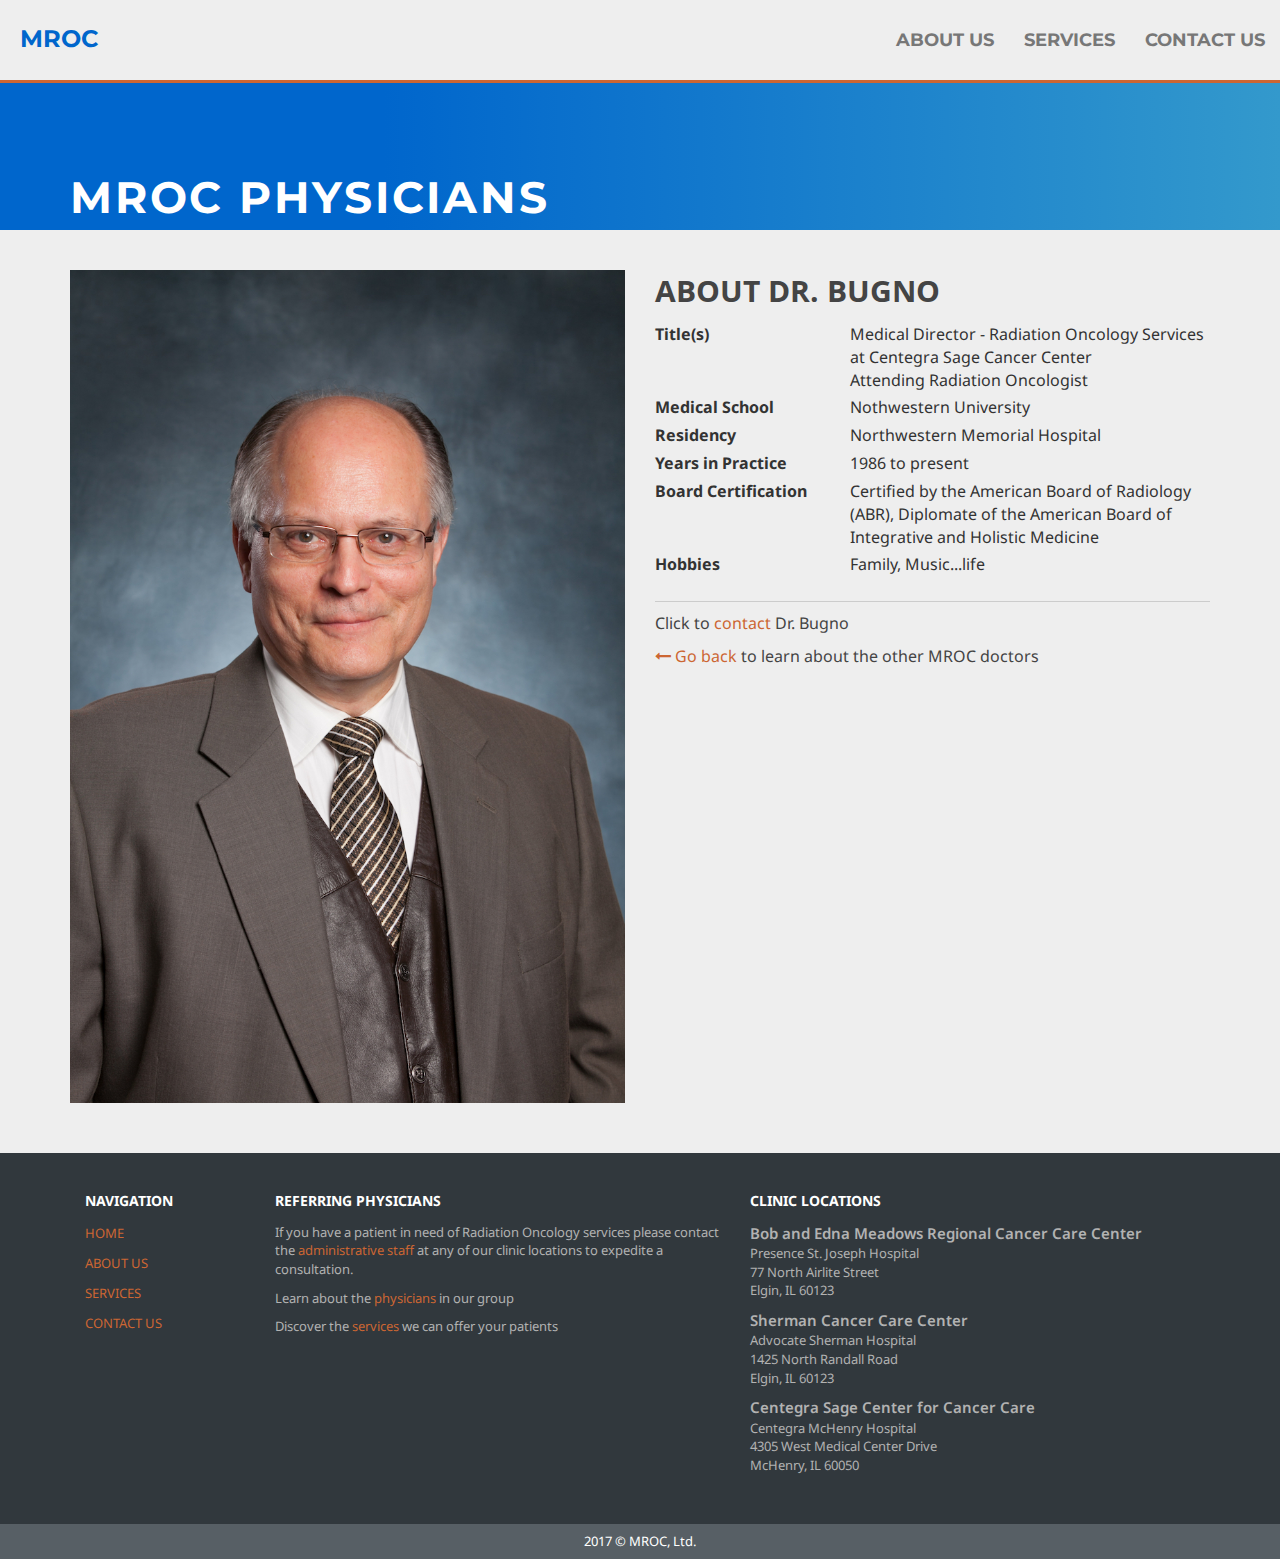
<file: terry-bugno.html>
<!DOCTYPE html>
<html lang="en">
<head>
    <meta charset="utf-8">
    <meta http-equiv="X-UA-Compatible" content="IE=edge">
    <meta name="viewport" content="width=device-width, initial-scale=1">
    
    <!-- The above 3 meta tags come first in the head declaration -->
    <title>MROC | Midwest Radiation Oncology Consultants, Ltd.</title>

    <meta name="description" content="MROC corporate website" />

    <!-- Stylesheets -->
    <link href="https://maxcdn.bootstrapcdn.com/bootstrap/3.3.7/css/bootstrap.min.css" rel="stylesheet" integrity="sha384-BVYiiSIFeK1dGmJRAkycuHAHRg32OmUcww7on3RYdg4Va+PmSTsz/K68vbdEjh4u" crossorigin="anonymous">
    <link href="http://maxcdn.bootstrapcdn.com/font-awesome/4.2.0/css/font-awesome.min.css" rel="stylesheet">
    <link href="css/main.css" rel="stylesheet">

    <!-- fonts -->
    <link href="https://fonts.googleapis.com/css?family=Montserrat" rel="stylesheet">
    <link href="https://fonts.googleapis.com/css?family=Noto+Sans" rel="stylesheet">
    <link href="http://fonts.googleapis.com/css?family=Open+Sans:300italic,400italic,600italic,700italic,400,300,600,700,800" rel="stylesheet" type="text/css">
    
    <!-- HTML5 shim and Respond.js for IE8 support of HTML5 elements and media queries -->
    <!-- WARNING: Respond.js doesn't work if you view the page via file:// -->
    <!--[if lt IE 9]>
      <script src="https://oss.maxcdn.com/html5shiv/3.7.2/html5shiv.min.js"></script>
      <script src="https://oss.maxcdn.com/respond/1.4.2/respond.min.js"></script>
      <![endif]-->
      <script src="js/first.js"></script>


  </head>
  <body data-responsejs='{ 
      "create": [ {
          "prop": "width",
          "breakpoints": [0, 320, 481, 641, 961, 1025, 1281, 1400] 
        }]
    }'>
    <div class="wrapper">
    <div class="container-nav">        
        <nav class="navbar navbar-default">
            <div class="container-fluid"> 
            <!-- Brand and toggle get grouped for better mobile display -->
            <div class="navbar-header">
                <button type="button" class="navbar-toggle collapsed" data-toggle="collapse" data-target="#bs-example-navbar-collapse-1"> <span class="sr-only">Toggle navigation</span> <span class="icon-bar"></span> <span class="icon-bar"></span> <span class="icon-bar"></span> </button>
                <a class="navbar-brand" href="/"><span>MROC</span></a> </div>

                <!-- Collect the nav links, forms, and other content for toggling -->
                <div class="collapse navbar-collapse" id="bs-example-navbar-collapse-1">
                    <ul class="nav navbar-nav navbar-right">
                        <li><a href="about-us.html">About Us</a></li>
                        <li><a href="services.html">Services</a></li>
                        <li><a href="contact-us.html" class="last">Contact Us</a></li>
                    </ul>
                </div>
            <!-- /.navbar-collapse --> 
        </div>
        <!-- /.container-fluid --> 
    </nav>
  </div>
</div>
    <div class="subtitle">
       <div class="container"><h2>MROC Physicians</h2></div>
</div>
<div class="container">
    <div class="row">
        <div class="col-lg-6 col-md-6 col-sm-12">
            <div class="img-content">
                <div class="h2-hidden">About Dr. Bugno</div>
                <div class="physician-img"><img src="img/bugno-md.jpg" class="img-responsive" alt="Dr. Terry Bugno"></div>
            </div>
        </div>
        <div class="col-lg-6 col-md-6 col-sm-12">
            <div class="content">
                <div class="h2-shown">About Dr. Bugno</div>
                <div class="row">
                    <div class="col-lg-4 col-md-4 col-sm-4 physician-detail-header">
                        Title(s)                    
                    </div>
                    <div class="col-lg-8 col-md-8 col-sm-8 physician-detail">
                    
                        Medical Director - Radiation Oncology Services at Centegra Sage Cancer Center<br>
                    
                        Attending Radiation Oncologist<br>
                    
                </div>
                </div>
                <div class="row">
                    <div class="col-lg-4 col-md-4 col-sm-4 physician-detail-header">Medical School</div>
                    <div class="col-lg-8 col-md-8 col-sm-8 physician-detail">Nothwestern University</div>
                </div>
                <div class="row">
                    <div class="col-lg-4 col-md-4 col-sm-4 physician-detail-header">Residency</div>
                    <div class="col-lg-8 col-md-8 col-sm-8 physician-detail">Northwestern Memorial Hospital</div>
                </div>

  


                <div class="row">
                    <div class="col-lg-4 col-md-4 col-sm-4 physician-detail-header">Years in Practice</div>
                    <div class="col-lg-8 col-md-8 col-sm-8 physician-detail">1986 to present</div>
                </div>
                <div class="row">
                    <div class="col-lg-4 col-md-4 col-sm-4 physician-detail-header">Board Certification</div>
                    <div class="col-lg-8 col-md-8 col-sm-8 physician-detail">Certified by the American Board of Radiology (ABR), Diplomate of the American Board of Integrative and Holistic Medicine</div>
                </div>
  
                <div class="row">
                    <div class="col-lg-4 col-md-4 col-sm-4 physician-detail-header">Hobbies</div>
                    <div class="col-lg-8 col-md-8 col-sm-8 physician-detail">Family, Music...life</div>
                </div>
<hr>
<p>Click to <a href="contact-us.html">contact</a> Dr. Bugno</p><p><a href="about-us.html"><i class="fa fa-long-arrow-left" aria-hidden="true"></i> Go back</a> to learn about the other MROC doctors</p>
        </div>
    </div>
</div></div>
    <div class="footer">
    <div class="container">
        <div class="col-sm-2 col-md-2 footer-nav">
            <h5>Navigation</h5>
            <ul>
                <li><a href="index.html">Home</a></li>
                <li><a href="about-us.html">About Us</a></li>
                <li><a href="services.html">Services</a></li>
                <li><a href="contact-us.html">Contact Us</a></li>
            </ul>
        </div>
        <div class="col-sm-5 col-md-5 referring">
            <h5>Referring Physicians</h5>
            <ul>
                <li>If you have a patient in need of Radiation Oncology services please contact the <a href="contact-us.html">administrative staff</a> at any of our clinic locations to expedite a consultation.</li>
                <li>Learn about the <a href="about-us.html">physicians</a> in our group</li>
                <li>Discover the <a href="services.html">services</a> we can offer your patients</li>
            </ul>
        </div>
        <div class="col-sm-5 col-md-5 locations">
            <h5>Clinic Locations</h5>
            <ul>
                <li><span>Bob and Edna Meadows Regional Cancer Care Center</span><br>Presence St. Joseph Hospital<br>77 North Airlite Street<br>Elgin, IL 60123</li>
                <li><span>Sherman Cancer Care Center</span><br>Advocate Sherman Hospital<br>1425 North Randall Road<br>Elgin, IL 60123</li>
                <li><span>Centegra Sage Center for Cancer Care</span><br>Centegra McHenry Hospital<br>4305 West Medical Center Drive<br>McHenry, IL 60050</li>
            </ul>
        </div>

    </div>
</div>
<div class="copyright">
    <div class="container">
       <p>2017 &copy; MROC, Ltd.</p>
   </div>
</div>
</body>
    <!-- jQuery (necessary for Bootstrap's JavaScript plugins) --> 
    <script src="https://code.jquery.com/jquery-3.1.1.min.js" integrity="sha256-hVVnYaiADRTO2PzUGmuLJr8BLUSjGIZsDYGmIJLv2b8=" crossorigin="anonymous"></script>
    <!-- Include all compiled plugins (below), or include individual files as needed --> 
    <script src="https://maxcdn.bootstrapcdn.com/bootstrap/3.3.7/js/bootstrap.min.js" integrity="sha384-Tc5IQib027qvyjSMfHjOMaLkfuWVxZxUPnCJA7l2mCWNIpG9mGCD8wGNIcPD7Txa" crossorigin="anonymous"></script> 
    <script src="js/scripts.js"></script>
</html>
</file>
<file: css/main.css>
/*! http://responsiveslides.com v1.55 by @viljamis */
body{font-family:"Noto Sans",sans-serif;background:#eee;height:100%;margin:0}input[type="text"],textarea{width:100%;border:1px solid #b2b2b2;padding:10px;font-size:13px;text-transform:capitalize;margin-bottom:20px}img{vertical-align:middle;width:100%}h1{font-size:36px;font-family:'Montserrat',sans-serif;font-weight:bold;font-size:60px;text-transform:uppercase;color:#444;margin-bottom:10px;margin-left:10px}h2{font-size:28px;font-weight:300;text-transform:uppercase;color:#444;margin-top:60px;margin-bottom:30px}h3{text-transform:uppercase;font-weight:bold;font-size:18px;margin-bottom:25px;color:#444;position:relative}h3:after{content:'';width:20px;height:2px;background:#c8c8c8;position:absolute;bottom:-10px;right:50%}h4{font-size:16px;font-weight:bold;text-transform:uppercase;margin-bottom:0;margin-top:20px}h5{font-weight:bold;font-size:14px;color:white;text-transform:uppercase;float:left}p{color:#969696;font-size:13px}hr{border-top-color:#ccc;margin-bottom:10px}.subtitle{width:100%;min-height:150px;border-top-style:solid;border-top-width:3px;border-top-color:#c63;background:#39c;background:-webkit-linear-gradient(left,#06c 0%,#06c 30%,#39c 100%);background:linear-gradient(to right,#06c 0%,#06c 30%,#39c 100%);filter:progid:DXImageTransform.Microsoft.gradient( startColorstr='#06c',endColorstr='#3399cc',GradientType=1 );margin-top:0}.subtitle h2{color:#fff;font-size:44px;font-family:'Montserrat',sans-serif;margin-left:0;text-decoration:none;text-transform:uppercase;letter-spacing:0.0625em;font-weight:bold;margin-top:90px;margin-bottom:0;margin-left:0}.content{margin-bottom:0;padding-bottom:50px}.content p{color:#444;font-size:16px;margin-left:0;margin-right:0;margin-top:10px;margin-bottom:10px}.img-content{margin-bottom:0;padding-bottom:50px}.content-2-col{margin-bottom:0;padding-bottom:50px}.content h2{color:#444;font-size:30px;font-family:"Open Sans";margin-left:0;text-decoration:none;text-transform:uppercase;font-weight:bold;margin-top:40px;margin-bottom:10px}.content ul{margin-bottom:0;padding-left:30px}.content li{font-size:16px;margin-bottom:5px}.content a,a:active{color:#c63}.content a:hover{color:#c63;text-decoration:none}.physician-img{margin-top:40px}.physician-detail-header{font-size:16px;margin-bottom:5px;font-weight:bold}.physician-detail{font-size:16px;margin-bottom:5px}.h2-hidden{color:#444;font-size:30px;font-family:"Open Sans";margin-left:0;text-decoration:none;text-transform:uppercase;font-weight:bold;margin-top:40px;margin-bottom:10px;display:none}.h2-shown{color:#444;font-size:30px;font-family:"Open Sans";margin-left:0;text-decoration:none;text-transform:uppercase;font-weight:bold;margin-top:40px;margin-bottom:10px}.small-content{margin-bottom:30px}.small-content p{color:#444;font-size:16px;margin-left:0;margin-right:0;margin-top:10px;margin-bottom:5px}.small-content h2{color:#444;font-size:30px;margin-left:0;text-decoration:none;text-transform:none;font-weight:bold;margin-top:20px;margin-bottom:10px}.small-content ul{margin-bottom:30px;padding-left:30px}.small-content li{font-size:16px;margin-bottom:5px}.small-content a,a:active{color:#c63}.small-content a:hover{color:#f93}.img-grid{display:-webkit-box;display:-ms-flexbox;display:flex;-ms-flex-wrap:wrap;flex-wrap:wrap;-webkit-box-pack:justify;-ms-flex-pack:justify;justify-content:space-between}.img-grid a{display:inline-block;margin-bottom:8px;width:calc(33.333% - 12px);text-decoration:none;color:#c63}.img-grid a:last-child{margin-right:auto;margin-left:18px}.img-grid figure{margin:0;overflow:hidden}.img-grid figcaption{margin-top:15px;margin-bottom:5px}.img-grid img{border:none;max-width:100%;height:auto;display:block;background:#ccc}.img-grid .p a{display:inline;font-size:12px;margin:0;text-decoration:underline;color:blue}.img-grid p{text-align:center;font-size:12px;padding-top:100px}a:hover{text-decoration:none;color:#c63}a:active{text-decoration:none;color:#f93}.wrapper{width:100%;margin:0 auto}.navbar-brand span{font-family:"Montserrat",sans-serif;padding:0 5px;color:#06C}a.navbar-brand{color:#2f2e2e!important;font-weight:bold;font-size:24px;padding-top:28px}.navbar{margin-bottom:0}.navbar-default .navbar-nav>.active>a,.navbar-default .navbar-nav>.active>a:hover,.navbar-default .navbar-nav>.active>a:focus{background-color:inherit;color:#06C}.navbar-default .navbar-nav>li>a{font-size:18px;font-weight:bold;font-family:"Montserrat",sans-serif;text-transform:uppercase;padding-top:30px;padding-bottom:30px}.navbar-default{background-color:inherit;border:none}.nav .last{padding-right:0}.subhead{width:100%;min-height:80px;border-top-style:solid;border-top-width:10px;border-top-color:#999;background:#f93;background:-webkit-linear-gradient(left,#f93 0%,#c63 30%,#c63 70%,#f93 100%);background:linear-gradient(to right,#f93 0%,#c63 30%,#c63 70%,#f93 100%);filter:progid:DXImageTransform.Microsoft.gradient( startColorstr='#f93',endColorstr='#ff9933',GradientType=1 );margin-top:0;padding-left:40px}.subhead p{font-family:"Montserrat",sans-serif;color:#fff;font-size:40px;font-weight:500;float:left;margin-top:5px;margin-bottom:5px}.subhead p span{color:#f93;font-size:24px}.caption{left:10%;bottom:12%;position:absolute}.caption h1{background:rgba(0,102,204,0.6);border-top-color:#c63;border-top-width:2px;border-top-style:solid;font-family:'Montserrat',sans-serif;font-weight:bold;font-size:60px;text-align:left;color:white;display:table;clear:both;float:left;margin:3px;padding-left:5px;padding-right:5px;text-transform:uppercase}.rslides{position:relative;list-style:none;overflow:hidden;width:100%;padding:0;margin:0}.rslides li{-webkit-backface-visibility:hidden;position:absolute;display:none;width:100%;left:0;top:0}.rslides li:first-child{position:relative;display:block;float:left}.rslides img{display:block;height:auto;float:left;width:100%;border:0}.subslider{width:100%;min-height:115px;border-top-style:solid;border-top-width:3px;border-top-color:#c63;background:#39c;background:-webkit-linear-gradient(left,#39c 0%,#06c 30%,#06c 70%,#39c 100%);background:linear-gradient(to right,#39c 0%,#06c 30%,#06c 70%,#39c 100%);filter:progid:DXImageTransform.Microsoft.gradient( startColorstr='#39c',endColorstr='#3399cc',GradientType=1 );margin-top:0}.subslider p{color:white;font-size:24px;font-weight:300;float:left;margin-left:0;margin-top:35px}.subslider p span{color:#6CF}.subslider-form{padding:20px 15px}.subslider-form-success{padding:40px;display:none;font-size:16px;font-weight:bold}.subslider-form-success-dedicated{display:none;font-size:16px;font-weight:bold}.subslider-form h5{color:#444}.small-welcome{width:100%;display:none}.contact-form{padding:5px 0}.collapsing{-webkit-transition:height 1s ease;-webkit-transition--o-transition:height 1s ease;-webkit-transition--o-transition-transition:height 1s ease}.line-btn,.line-btn:hover,.line-btn:focus{font-size:24px;font-weight:bold;text-transform:uppercase;color:#9cf;padding:10px 20px;border:2px solid #9cf;border-radius:5px;margin-top:25px;float:left;margin-left:8px;margin-right:8px}.line-btn:hover,.line-btn:focus{color:#fff;color-border:2px solid #fff}.footer h5{float:none;margin-bottom:15px}.footer{background:#31383d;padding-top:30px;padding-bottom:20px}.footer ul{padding-left:0;list-style:none;padding-bottom:10px}.footer li{margin-bottom:10px}.footer a{color:#c63;font-size:13px;text-transform:uppercase}.footer-form{background:#eaeaea;padding:20px 15px;border-radius:5px}.footer-form h5{color:#444}.footer-nav li{margin-left:0;margin-bottom:10px}.footer-nav a:hover{color:#f93}.copyright .container p{color:white;text-align:center;margin:8px}.copyright{background:#575F65}.submit-bt{background:#c63;border:none;border-radius:3px;color:white;font-weight:600;text-transform:uppercase;padding:5px 15px;font-style:normal;font-size:16px}.locations li{color:#b2b2b2;margin-left:0;font-size:13px}.locations i{color:#a3c83a;font-size:15px;margin-left:-23px}.locations span,.locations span a{color:#b2b2b2;font-size:15px;font-weight:600}.referring li{color:#b2b2b2;font-size:13px}.referring a{color:#c63;text-transform:none}.referring a:hover{color:#f93}.referring i{color:#b2b2b2;font-size:35px;float:left;margin-right:25px;margin-bottom:7px}.content-container{background:#fff;width:100%}@media (min-width:1200px) and (max-width:1500px){.caption h1{font-size:45px}}@media (max-width:1200px){img{vertical-align:middle;width:100%}.subhead p{font-size:30px}.caption{left:100px;bottom:12%}.caption h1{font-size:35px}.subslider{min-height:110px}.subslider p{font-size:20px}.line-btn,.line-btn:hover,.line-btn:focus{font-size:20px}}@media (max-width:1024px){.line-btn,.line-btn:hover,.line-btn:focus{font-size:24px;font-weight:bold;text-transform:uppercase;color:white;padding:10px 20px;border:2px solid white;border-radius:8px;margin:0 auto;float:none;text-align:center;text-decoration:none;display:table;margin-top:5px}.subslider{background:#06c;min-height:75px}.subslider p{display:none}.line-btn,.line-btn:hover,.line-btn:focus{margin-left:3%;font-size:18px;margin-top:10px;float:left;color:#9cf;border:2px solid #9cf}.subhead{min-height:70px}}@media (max-width:991px){.h2-hidden{display:block}.h2-shown{display:none}.physician-img{margin-top:0}.img-content{margin-bottom:0;padding-bottom:20px}.content-2-col{margin-bottom:0;padding-bottom:0}}@media (max-width:900px){.caption{left:15%;bottom:12%}.caption h1{font-size:30px}}@media (max-width:800px){.contact-footer{clear:both}.subslider p{color:white;font-size:24px;font-weight:300;float:none;margin-top:45px;margin:0 auto;text-align:center;margin-top:10px}.caption-container{width:88%;height:135px}.portfolio-caption{margin-top:47px}.portfolio-caption h5{margin-left:20px}a.navbar-brand{padding-top:16px}}@media (max-width:768px){.caption{left:10%;bottom:5%}.caption h1{font-size:24px}}@media (max-width:600px){.caption h1{display:none}.small-welcome{display:inline}}@media (min-width:768px) and (max-width:800px){a.navbar-brand{padding-top:28px}}
</file>
